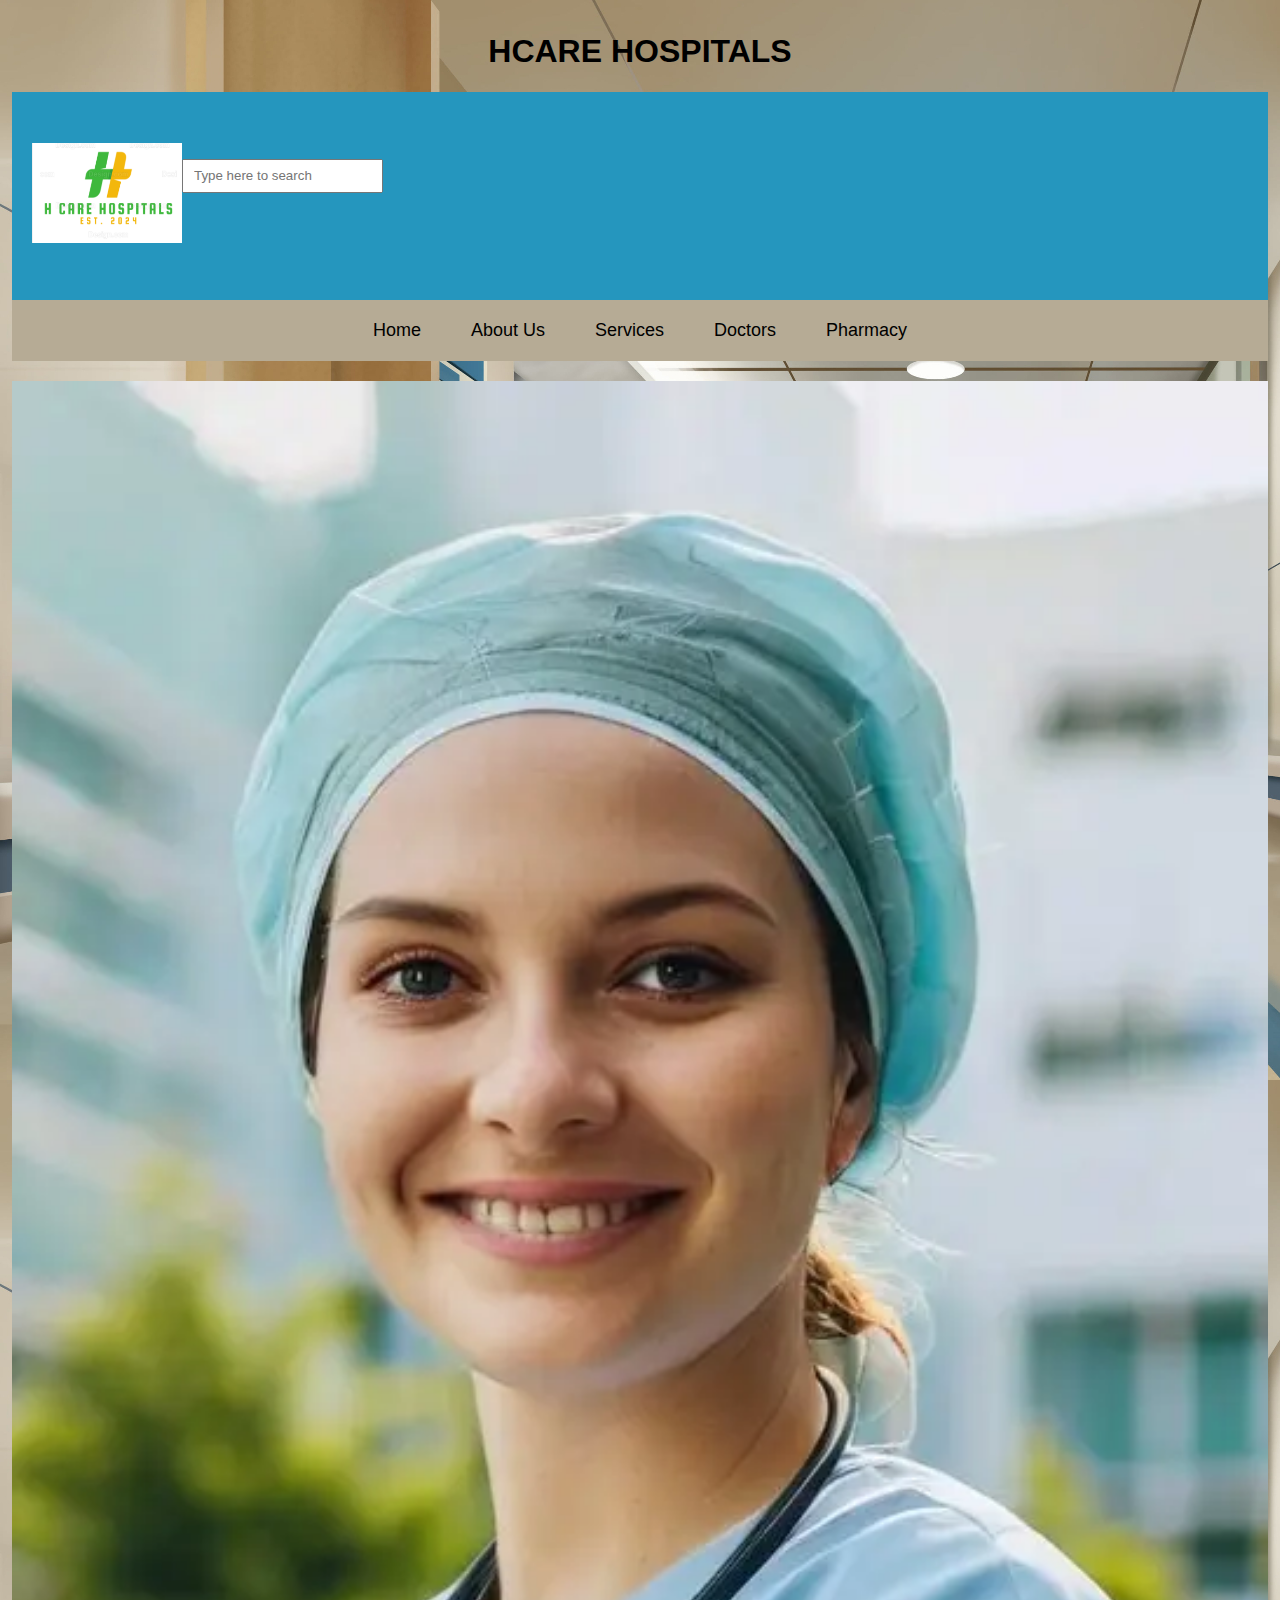
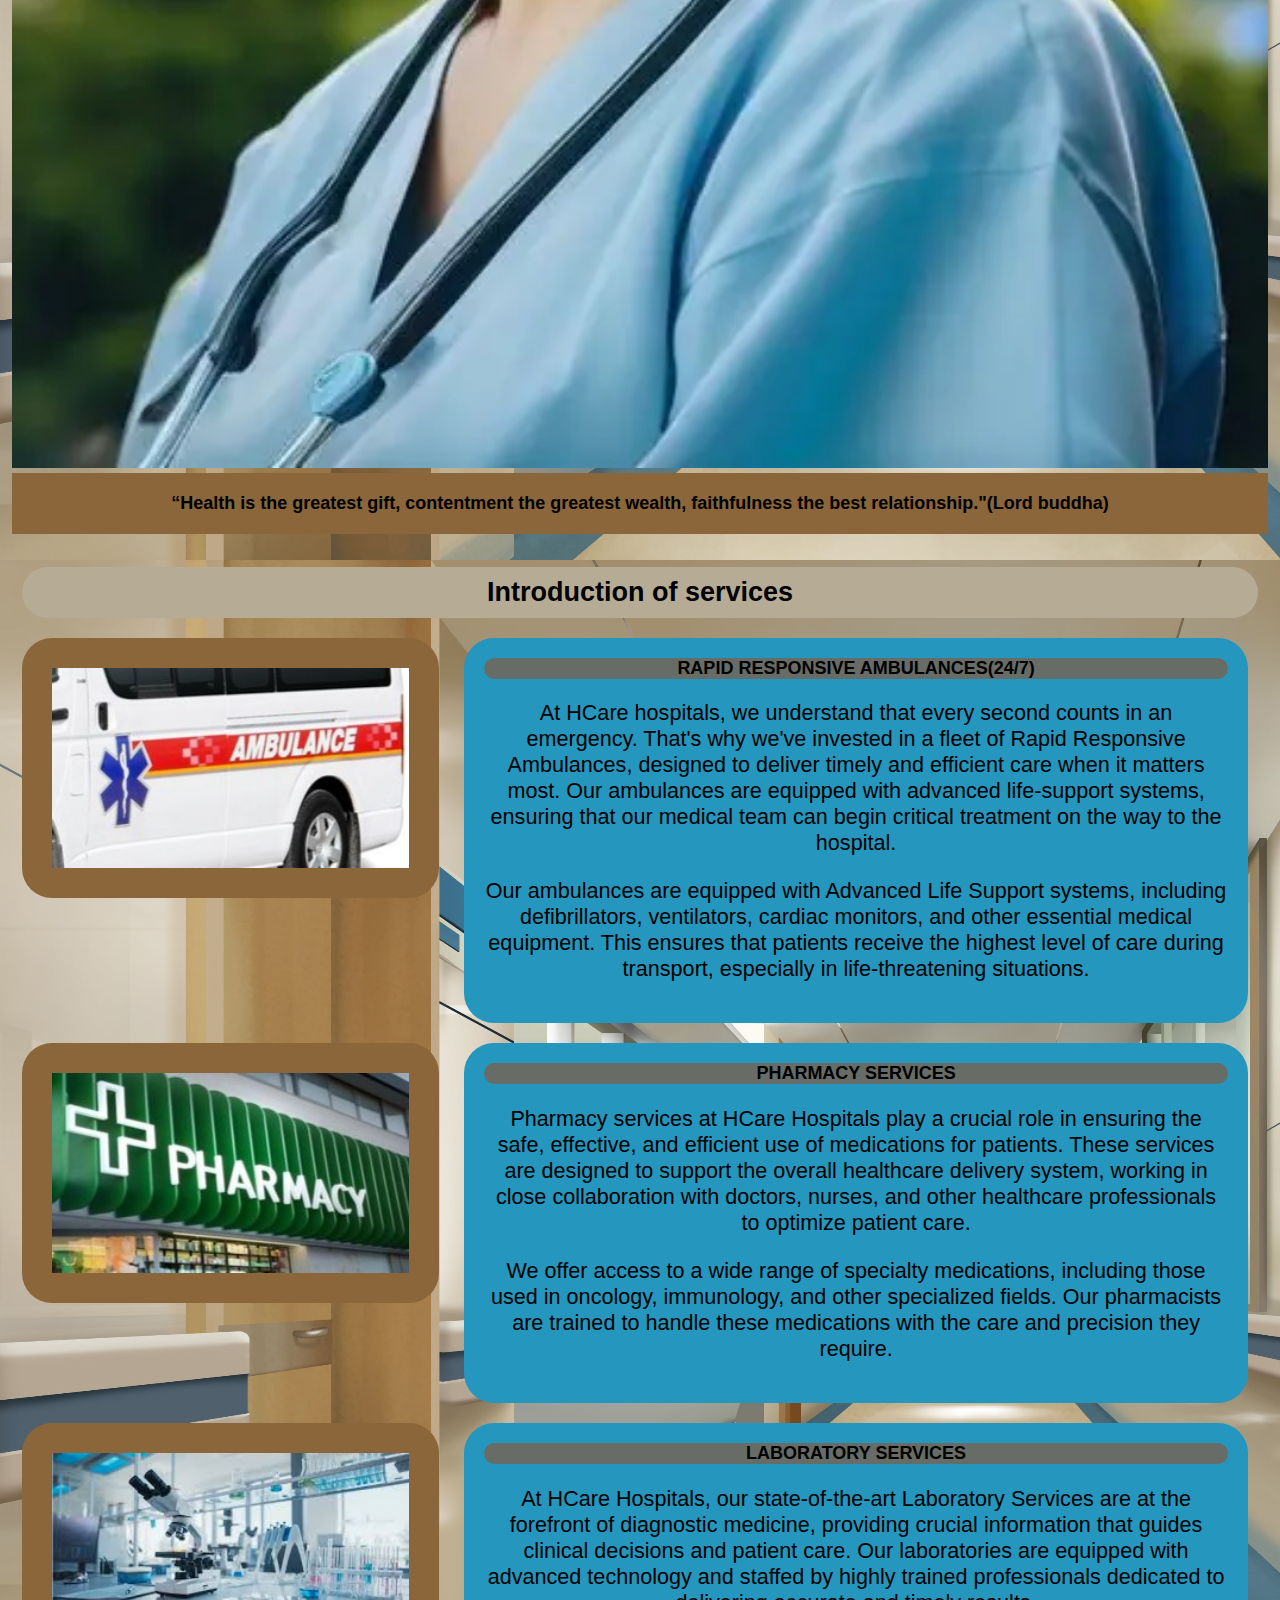
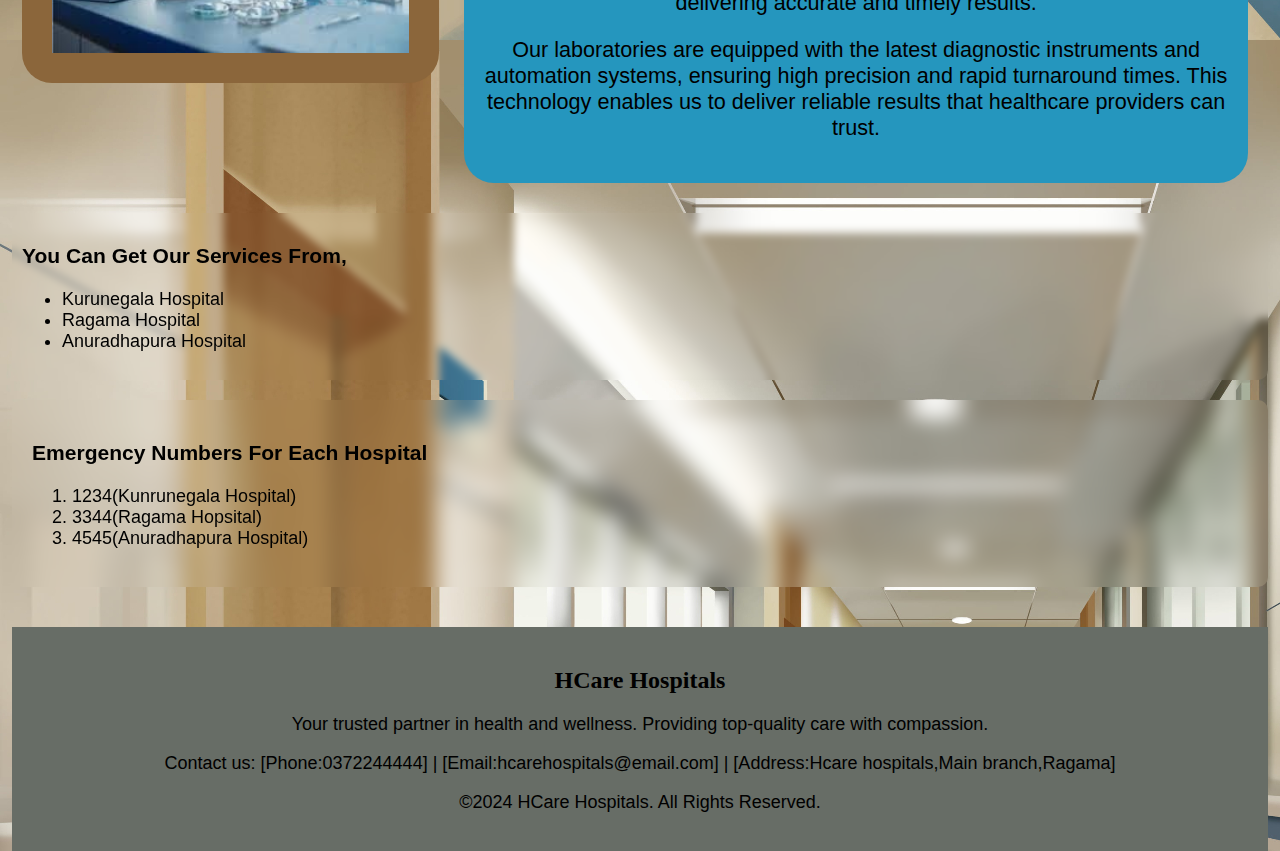
<file: index.html>
<!DOCTYPE html>
<html lang="en">
<head>
    <meta charset="UTF-8">
    <meta name="viewport" content="width=device-width, initial-scale=1.0">
    <title>Home Page</title>
    <link rel="stylesheet" href="styles/index.css">
    <link rel="apple-touch-icon" sizes="180x180" href="favi/apple-touch-icon.pngg">
    <link rel="icon" type="image/png" sizes="32x32" href="favi/favicon-32x32.png">
    <link rel="icon" type="image/png" sizes="16x16" href="favi/favicon-16x16.png">
    <link rel="manifest" href="/site.webmanifest">
</head>
<body>
    <header>
        
        <h1>HCARE HOSPITALS</h1>
        <div class="hcontainer">
            <div class="logo"><img src="images/logo.PNG" alt="logo" width="150" height="100" ></div>
            
            <input type="text" placeholder="Type here to search">
            <div class="contact-info">
               <label><h3>Contact Us</h3></label>
               <label><p>071-3620594</p></label>
                <p>076-8690594</p>
                <p>www.hcarehospitals@gmail.com</p>
            </div>
           
        </div>
        <nav>
            <div class="link">
              <a href="index.html">Home</a>
              <a href="about.html">About Us</a>
              <a href="services.html">Services</a>
              <a href="doctor.html">Doctors</a>
              <a href="pharmacy.html">Pharmacy</a>

            </div> 
        </nav>
        
    </header>

    <main>
         <picture>
            <source media="(min-width:1440px)" srcset="images/main_desk.webp">
            <source media="(min-width: 600px)" srcset="images/main_mobi.webp">
            <source media="(min-width: 900px)" srcset="images/main_tab.webp">
            <img src="images/main_desk.webp" alt="main-image" class="mainimg">
         </picture>
            <div class="welcome">“Health is the greatest gift, contentment the greatest wealth, faithfulness the best relationship."(Lord buddha)</div>
        <section class="sect">

            <h2>Introduction of services</h2>
            <!-- Picture element to display different images based on screen size -->
            <div class="services">
                <div class="simg" id="simg1"><img src="images/kdh.jpg" alt="ambulances"></div>
                <div class="sd" id="sd1">
                    <div class="des" id="des1">RAPID RESPONSIVE AMBULANCES(24/7)</div>
                    <p>At HCare hospitals, we understand that every second counts in an emergency. That's why we've invested in a fleet of Rapid Responsive Ambulances, designed to deliver timely and efficient care when it matters most. Our ambulances are equipped with advanced life-support systems, ensuring that our medical team can begin critical treatment on the way to the hospital.</p>
                    <p>Our ambulances are equipped with Advanced Life Support systems, including defibrillators, ventilators, cardiac monitors, and other essential medical equipment. This ensures that patients receive the highest level of care during transport, especially in life-threatening situations.</p>
                </div>
            </div>
            <div class="services">
                <div class="simg"><img src="images/Katsaris_Pharmacy_KDI_CONTRACT.jpg" alt="pharmacy"></div>
                <div class="sd" id="sd2">
                    <div class="des">PHARMACY SERVICES</div>
                    <p>Pharmacy services at HCare Hospitals play a crucial role in ensuring the safe, effective, and efficient use of medications for patients. These services are designed to support the overall healthcare delivery system, working in close collaboration with doctors, nurses, and other healthcare professionals to optimize patient care.</p>
                    <p>We offer access to a wide range of specialty medications, including those used in oncology, immunology, and other specialized fields. Our pharmacists are trained to handle these medications with the care and precision they require.</p>
                </div>
            </div>
            <div class="services">
                <div class="simg"><img src="images/lab1.jpg" alt="laboratory"></div>
                <div class="sd" id="sd3">
                    <div class="des">LABORATORY SERVICES</div>
                   <p>At HCare Hospitals, our state-of-the-art Laboratory Services are at the forefront of diagnostic medicine, providing crucial information that guides clinical decisions and patient care. Our laboratories are equipped with advanced technology and staffed by highly trained professionals dedicated to delivering accurate and timely results.</p>
                   <p>Our laboratories are equipped with the latest diagnostic instruments and automation systems, ensuring high precision and rapid turnaround times. This technology enables us to deliver reliable results that healthcare providers can trust.</p>
                </div>
            </div>
        </section>
        <section class="sect" id="sect07">
            <h3 id="he1">You Can Get Our Services From,</h3>        
            <ul class="ulist">                                                     
              <li>Kurunegala Hospital</li>
              <li>Ragama Hospital</li>
              <li>Anuradhapura Hospital</li>
              
            </ul>
            
      
           </section>
           <section class="sect" id="sect08">
            <h3 id="he2">Emergency Numbers For Each Hospital</h3>
            <ol class="olist">
              <li>1234(Kunrunegala Hospital)</li>
              <li>3344(Ragama Hopsital)</li>
              <li>4545(Anuradhapura Hospital)</li>
            </ol>
           

        </section>
    </main>
       
    <footer>
       <h2>HCare Hospitals</h2>
       
                <p id="f1">Your trusted partner in health and wellness. Providing top-quality care with compassion.</p>
                <p id="f2">Contact us: [Phone:0372244444] | [Email:hcarehospitals@email.com] | [Address:Hcare hospitals,Main branch,Ragama]</p>
                <p id="f3">&copy;2024 HCare Hospitals. All Rights Reserved.</p>
    </footer>   





</body>
</html>
</file>
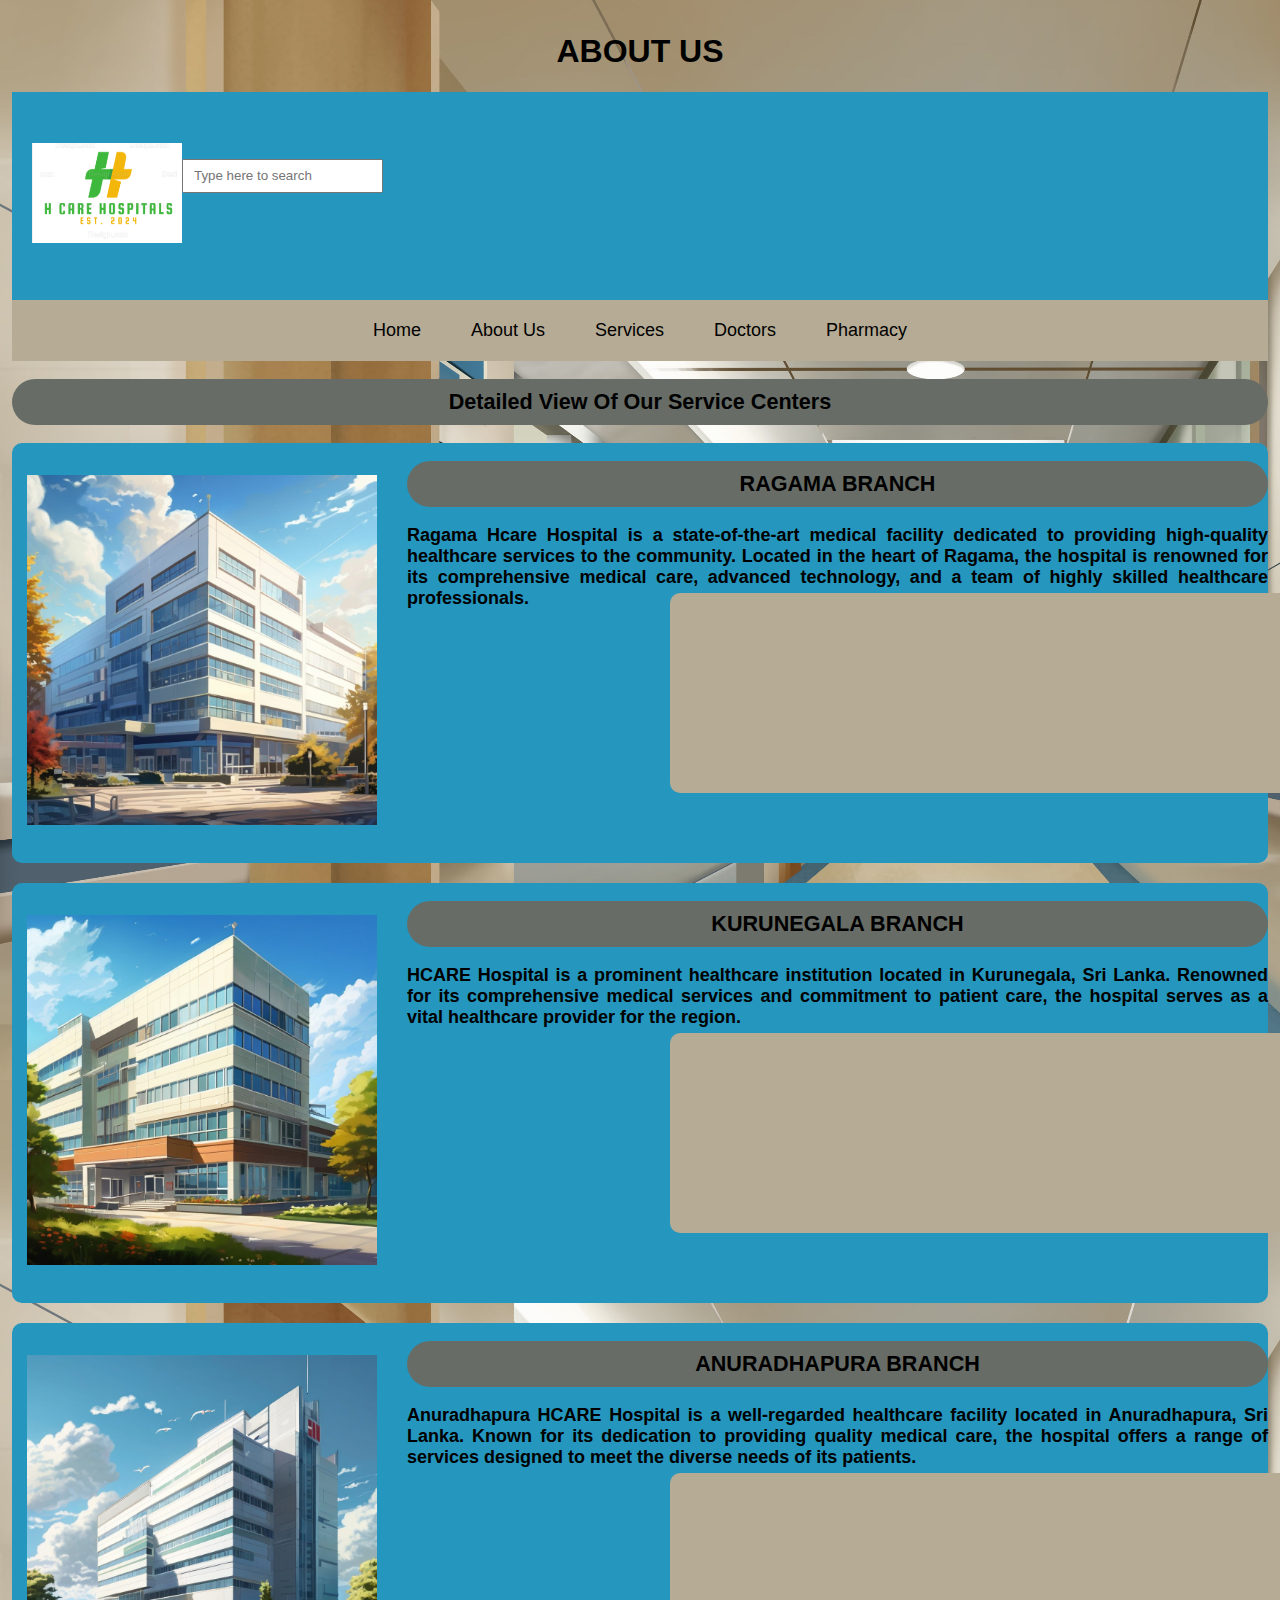
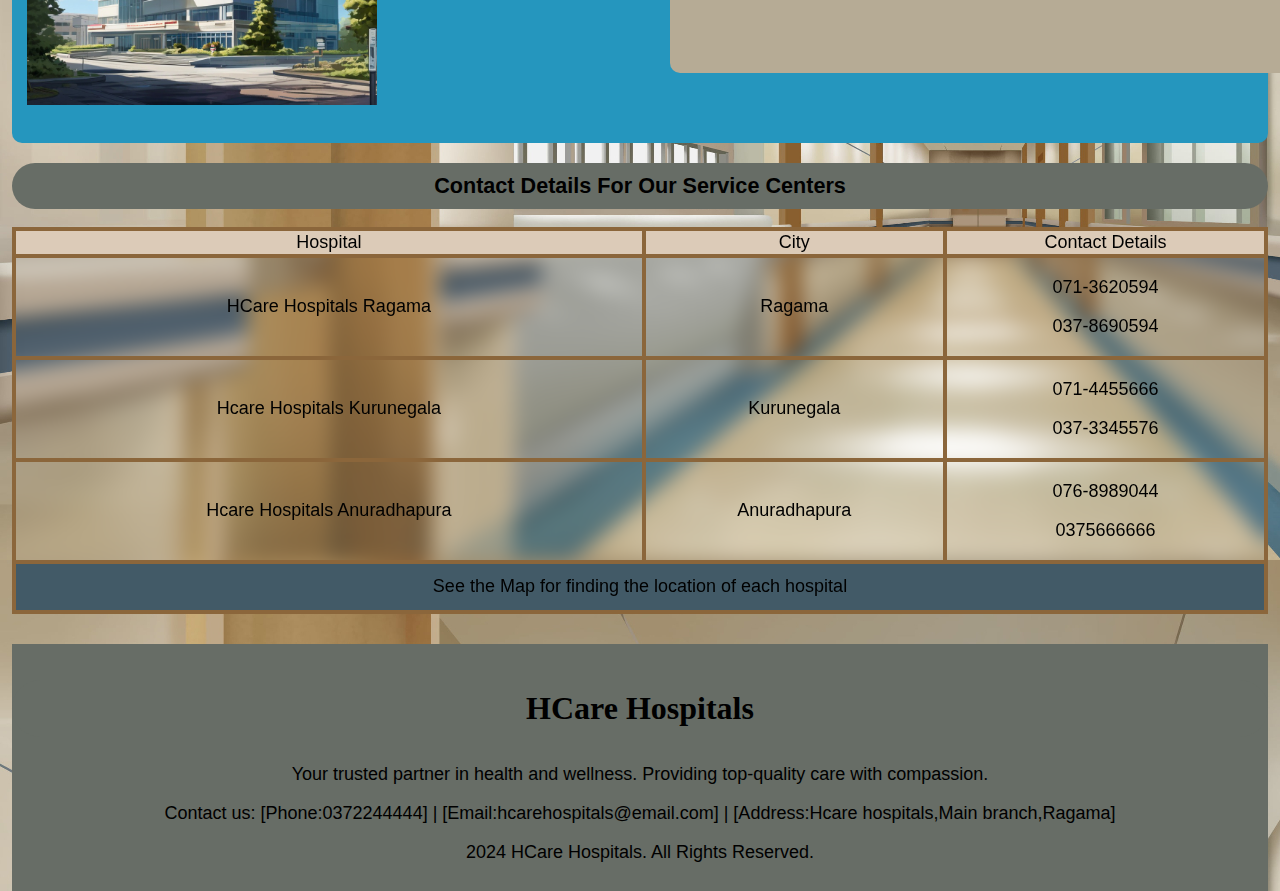
<file: about.html>
<!DOCTYPE html>
<html lang="en">
<head>
    <meta charset="UTF-8">
    <meta name="viewport" content="width=device-width, initial-scale=1.0">
    <title>About Us</title>
    <link rel="stylesheet" href="styles/about.css">
    <link rel="apple-touch-icon" sizes="180x180" href="favi/apple-touch-icon.pngg">
    <link rel="icon" type="image/png" sizes="32x32" href="favi/favicon-32x32.png">
    <link rel="icon" type="image/png" sizes="16x16" href="favi/favicon-16x16.png">
    <link rel="manifest" href="/site.webmanifest">
    
<body>
    <header>
        <h1>ABOUT US</h1>
        <div class="hcontainer">
            <div class="logo"><img src="images/logo.PNG" alt="logo" width="150" height="100"></div>
            <input type="text" placeholder="Type here to search">
            <div class="contact-info">
                <h3>Contact Us</h3>
                <p>071-3620594</p>
                <p>076-8690594</p>
                <p>www.hcarehospitals@gmail.com</p>
            </div>
                
            </div>
            
      
        <nav>
            <div class="link">
               <a href="index.html">Home</a>
               <a href="about.html">About Us</a>
               <a   href="services.html">Services</a>
               <a href="doctor.html">Doctors</a>
               <a href="pharmacy.html">Pharmacy</a>
            </div>
        </nav>
    </header>
    <main>
      <h2>Detailed View Of Our Service Centers</h2>
       <section class="hospitals">
            <div class="d" > 
               <div class="hosp"><img src="images/image_(1).png" alt="Ragama_Hospital"></div>
           
                <div class="desc" id="de1"><h2>RAGAMA BRANCH</h2>
                  <p class="para">Ragama Hcare Hospital is a state-of-the-art medical facility dedicated to providing high-quality healthcare services to the community. Located in the heart of Ragama, the hospital is renowned for its comprehensive medical care, advanced technology, and a team of highly skilled healthcare professionals.</p>
                </div>
                <div class="map" id="m1"><iframe src="https://www.google.com/maps/embed?pb=!1m18!1m12!1m3!1d3959.811025781351!2d79.9222902186392!3d7.031485084894312!2m3!1f0!2f0!3f0!3m2!1i1024!2i768!4f13.1!3m3!1m2!1s0x3ae2f9d5cac4dfff%3A0x7b391ee5057e3511!2sLeesons%20Hospital!5e0!3m2!1sen!2slk!4v1725091579302!5m2!1sen!2slk" width="1000" height="190" style="border:0;" allowfullscreen="" loading="lazy" referrerpolicy="no-referrer-when-downgrade"></iframe>
                </div>
         
            </div>
        
        
        
                <div class="d">
                    <div class="hosp"><img src="images/image_(2).png" alt="Kurunegala_Hospital"></div>
    
                    <div class="desc" id="de2"><h2>KURUNEGALA BRANCH</h2>
                    <p class="para">HCARE Hospital is a prominent healthcare institution located in Kurunegala, Sri Lanka. Renowned for its comprehensive medical services and commitment to patient care, the hospital serves as a vital healthcare provider for the region.</p></div>
        
                    <div class="map" id="m2"><iframe src="https://www.google.com/maps/embed?pb=!1m18!1m12!1m3!1d3050.391134684034!2d80.36074220128836!3d7.479883458435166!2m3!1f0!2f0!3f0!3m2!1i1024!2i768!4f13.1!3m3!1m2!1s0x3ae33a2119a3ee71%3A0x70ede65e78d0a204!2sNawinne%20Hospital!5e0!3m2!1sen!2slk!4v1725092185849!5m2!1sen!2slk" width="1000" height="190" style="border:0;" allowfullscreen="" loading="lazy" referrerpolicy="no-referrer-when-downgrade"></iframe></div>
                </div>
       
       
           <div class="d">
           <div class="hosp"><img src="images/image_(3).png" alt="Anuradhapura_Hospital"></div>
            
            <div class="desc" id="de3"><h2>ANURADHAPURA BRANCH</h2>
             <p class="para">Anuradhapura HCARE Hospital is a well-regarded healthcare facility located in Anuradhapura, Sri Lanka. Known for its dedication to providing quality medical care, the hospital offers a range of services designed to meet the diverse needs of its patients.</p></div>
             <div class="map" id="m3"><iframe src="https://www.google.com/maps/embed?pb=!1m18!1m12!1m3!1d37563.33235782675!2d80.38794821672585!3d8.26704151150992!2m3!1f0!2f0!3f0!3m2!1i1024!2i768!4f13.1!3m3!1m2!1s0x3afcf47589ffe2d7%3A0xca269378fe0136da!2sDivisional%20Hospital%20(C)%20-%20Nelubewa!5e0!3m2!1sen!2slk!4v1725092750939!5m2!1sen!2slk" width="1000" height="190" style="border:0;" allowfullscreen="" loading="lazy" referrerpolicy="no-referrer-when-downgrade"></iframe></div>
           </div>
        </section>
        <section class="table-structure">
            <h2>Contact Details For Our Service Centers</h2>
           <table>
               
               <tr>
               <th>Hospital</th>
               <th>City</th>
               <th>Contact Details</th>
               </tr>
              <tr>
              <td>HCare Hospitals Ragama</td>
               <td>Ragama</td>
               <td><p>071-3620594</p>
                <p>037-8690594</p>
                </td>

              </tr>
              <tr>
             <td>Hcare Hospitals Kurunegala </td>
             <td>Kurunegala</td>
             <td><p>071-4455666</p>
                   <p>037-3345576</p>
                    
            
             </td>
              </tr>
              <tr>
              <td>Hcare Hospitals Anuradhapura </td>
              <td>Anuradhapura</td>
              <td> <p>076-8989044</p>
                 <p>0375666666</p></td>
             </tr>
                  <tfoot><tr><td colspan="3">See the Map for finding the location of each hospital</td></tr></tfoot>
            </table>
        </section>

    </main>
    <footer class="footer1">
    
        <h2>HCare Hospitals</h2>
        <p id="f1">Your trusted partner in health and wellness. Providing top-quality care with compassion.</p>
        <p id="f2">Contact us: [Phone:0372244444] | [Email:hcarehospitals@email.com] | [Address:Hcare hospitals,Main branch,Ragama]</p>
        <p id="f3">2024 HCare Hospitals. All Rights Reserved.</p>
    
    </footer>  
</body>



</html>
</file>
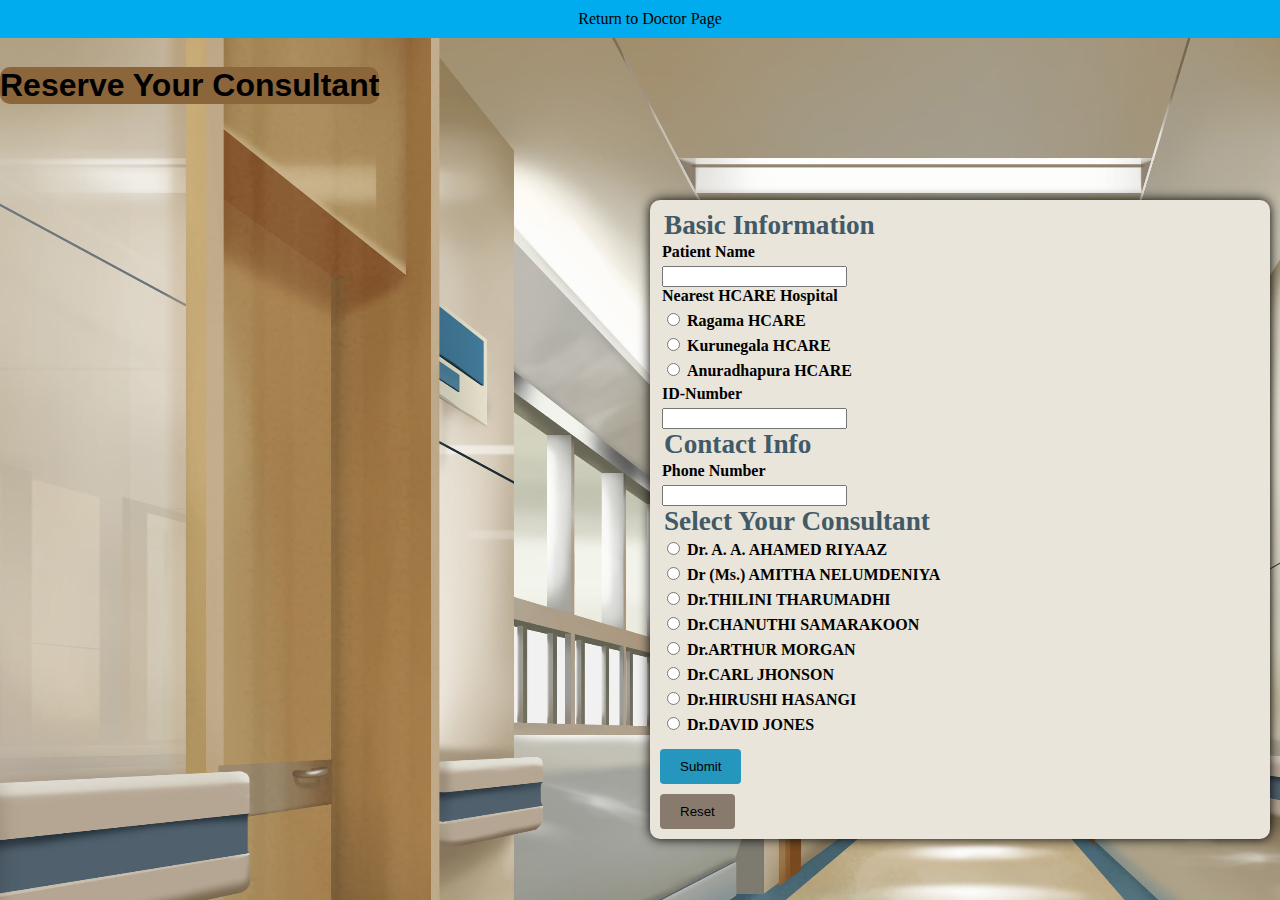
<file: consultation.html>
<!DOCTYPE html>
<html lang="en">
<head>
    <meta charset="UTF-8">
    <meta name="viewport" content="width=device-width, initial-scale=1.0">
    <title>Consultation Page</title>
    <link rel="stylesheet" href="styles/consultation.css">
    <link rel="apple-touch-icon" sizes="180x180" href="favi/apple-touch-icon.png">
    <link rel="icon" type="image/png" sizes="32x32" href="favi/favicon-32x32.png">
    <link rel="icon" type="image/png" sizes="16x16" href="favi/favicon-16x16.png">
    <link rel="manifest" href="/site.webmanifest">
</head>
<body>
    <header>
        <div class="page-link">
            <a href="doctor.html" class="button">Return to Doctor Page</a>
        </div>
    </header>
    <!-- Title of the page -->
    <h2>Reserve Your Consultant</h2>
    <main>
        <form action="#" method="post" id="regform">
            <fieldset>
                <legend>Basic Information</legend>
                <label for="patient-name">Patient Name</label><br>
                <input type="text" id="patient-name" name="patient-name" required><br>
                
                <label>Nearest HCARE Hospital</label><br>
                <input type="radio" id="hospital1" name="hospital" value="Ragama"> 
                <label for="hospital1">Ragama HCARE</label><br>
                
                <input type="radio" id="hospital2" name="hospital" value="Kurunegala">
                <label for="hospital2">Kurunegala HCARE</label><br>
                
                <input type="radio" id="hospital3" name="hospital" value="Anuradhapura">
                <label for="hospital3">Anuradhapura HCARE</label><br>
                
                <label for="identity">ID-Number</label><br>
                <input type="text" id="identity" name="identity" required><br>
            </fieldset> 
            <fieldset>
                <legend>Contact Info</legend>
                <label for="mobile-number">Phone Number</label><br>
                <input type="text" id="mobile-number" name="mobile-number" required><br>
            </fieldset>
            <fieldset>
                <legend>Select Your Consultant</legend>
                <!-- Radio buttons for different consultant options -->
                <input type="radio" id="doc1" name="doc" value="Dr. A. A. AHAMED RIYAAZ">
                <label for="doc1">Dr. A. A. AHAMED RIYAAZ</label><br>
                
                <input type="radio" id="doc2" name="doc" value="Dr (Ms.) AMITHA NELUMDENIYA">
                <label for="doc2">Dr (Ms.) AMITHA NELUMDENIYA</label><br>
                
                <input type="radio" id="doc3" name="doc" value="Dr.THILINI THARUMADHI">
                <label for="doc3">Dr.THILINI THARUMADHI</label><br>
                
                <input type="radio" id="doc4" name="doc" value="Dr.CHANUTHI SAMARAKOON">
                <label for="doc4">Dr.CHANUTHI SAMARAKOON</label><br>
                
                <input type="radio" id="doc5" name="doc" value="Dr.ARTHUR MORGAN">
                <label for="doc5">Dr.ARTHUR MORGAN</label><br>
                
                <input type="radio" id="doc6" name="doc" value="Dr.CARL JHONSON">
                <label for="doc6">Dr.CARL JHONSON</label><br>
                
                <input type="radio" id="doc7" name="doc" value="Dr.HIRUSHI HASANGI">
                <label for="doc7">Dr.HIRUSHI HASANGI</label><br>
                
                <input type="radio" id="doc8" name="doc" value="Dr.DAVID JONES">
                <label for="doc8">Dr.DAVID JONES</label><br>
            </fieldset>
            <!-- Buttons to submit or reset the form -->  
            <div class="bu" id="but1">
                <button type="submit">Submit</button>
            </div>
            <div class="bu" id="but2">
                <button type="reset">Reset</button>
            </div>
        </form>
    </main>
</body>
</html>
</file>
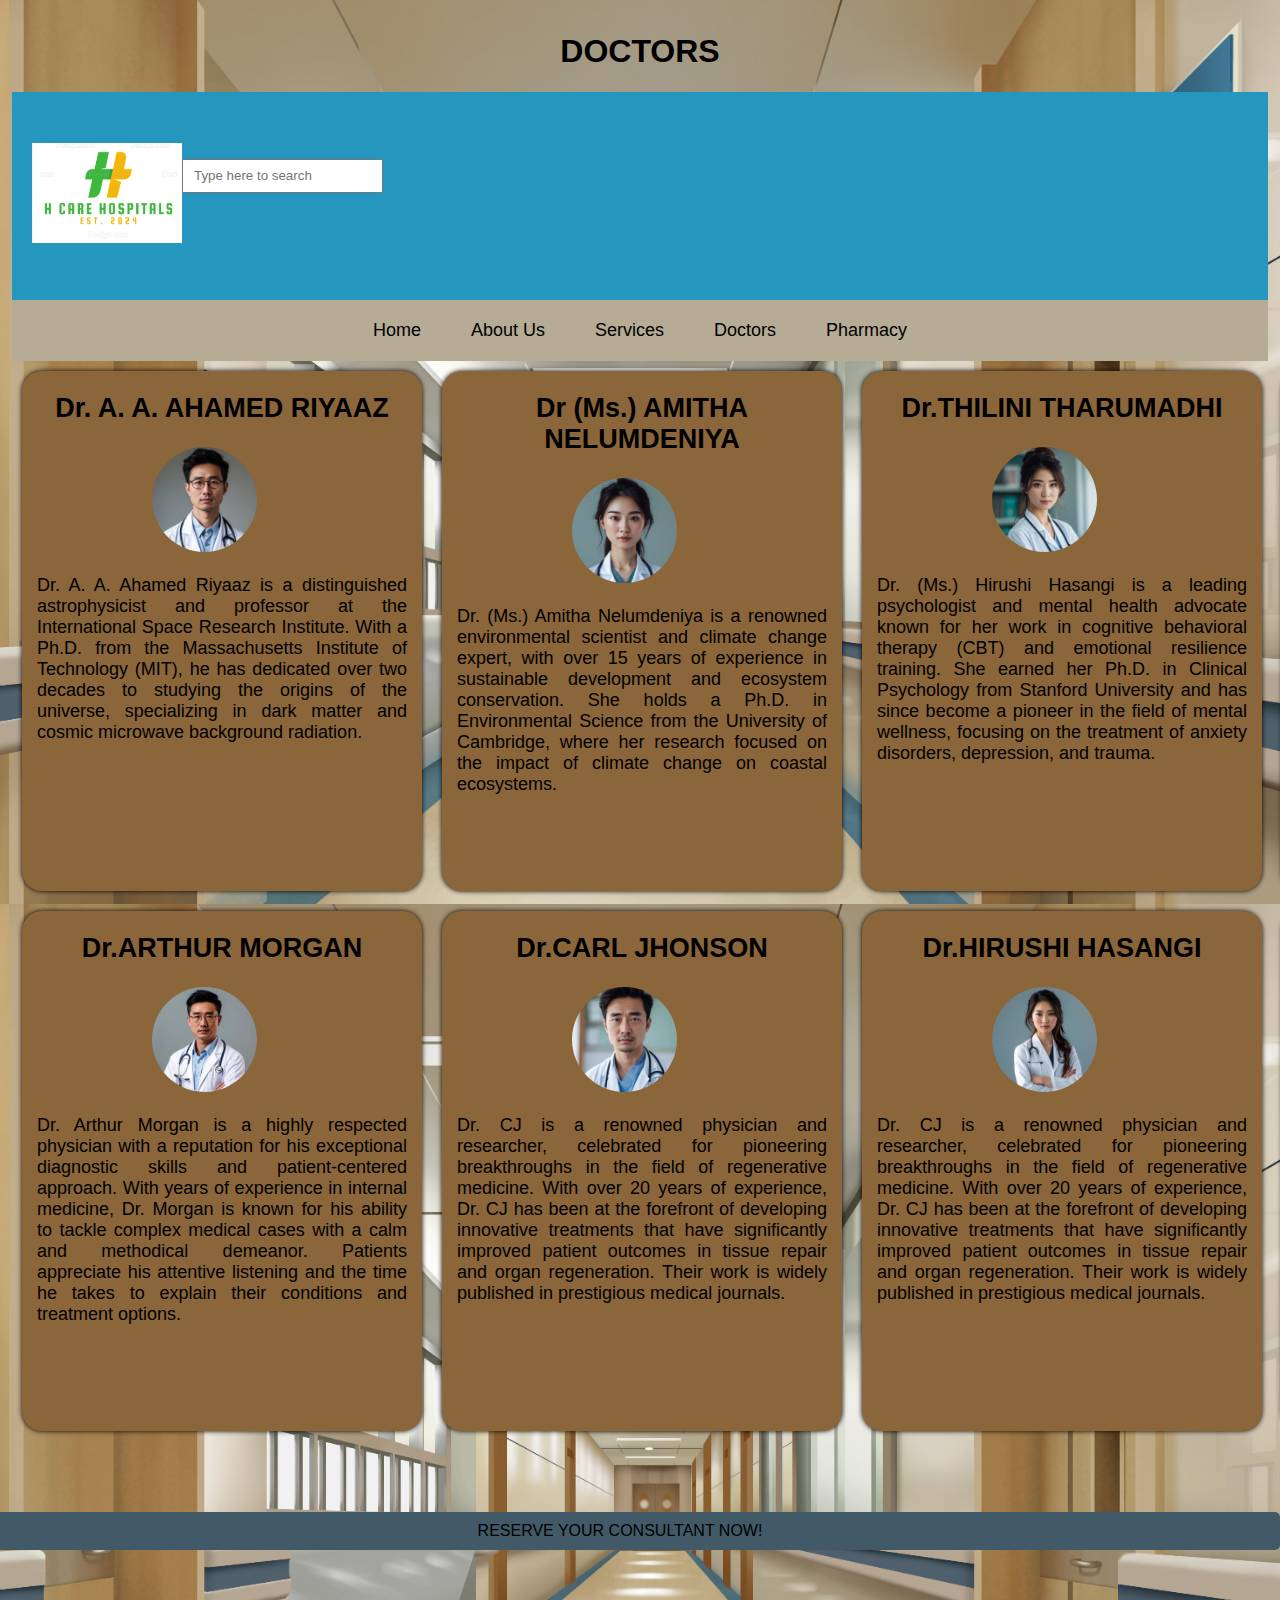
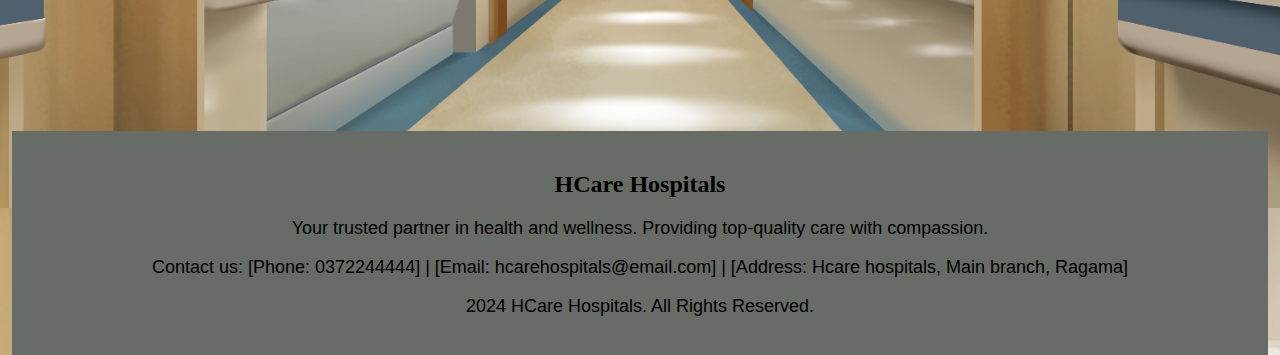
<file: doctor.html>
<!DOCTYPE html>
<html lang="en">
<head>
    <meta charset="UTF-8">
    <meta name="viewport" content="width=device-width, initial-scale=1.0">
    <title>Doctor Page</title>
    <link rel="stylesheet" href="styles/doctor.css">
    <link rel="apple-touch-icon" sizes="180x180" href="favi/apple-touch-icon.png">
    <link rel="icon" type="image/png" sizes="32x32" href="favi/favicon-32x32.png">
    <link rel="icon" type="image/png" sizes="16x16" href="favi/favicon-16x16.png">
    <link rel="manifest" href="/site.webmanifest">
</head>
<body>
    <header>
        <h1>DOCTORS</h1>
        <div class="hcontainer">
            <div class="logo"><img src="images/logo.PNG" alt="logo" width="150" height="100"></div>
            <input type="text" placeholder="Type here to search">
            <div class="contact-info">
                <h3>Contact Us</h3>
                <p>071-3620594</p>
                <p>076-8690594</p>
                <p>www.hcarehospitals@gmail.com</p>
            </div>
        </div>
        
        <nav>
            <div class="link">
                <a href="index.html">Home</a>
                <a href="about.html">About Us</a>
                <a href="services.html">Services</a>
                <a href="doctor.html">Doctors</a>
                <a href="pharmacy.html">Pharmacy</a>
            </div>
        </nav>
    </header>
    
    <main>
        <div class="maind">
            <div class="g" id="g1">
                <div class="hea"><h2>Dr. A. A. AHAMED RIYAAZ</h2></div>
                <div class="im"><img src="images/doc1.png" alt="doctor1"></div>
                <div class="des"><p>Dr. A. A. Ahamed Riyaaz is a distinguished astrophysicist and professor at the International Space Research Institute. With a Ph.D. from the Massachusetts Institute of Technology (MIT), he has dedicated over two decades to studying the origins of the universe, specializing in dark matter and cosmic microwave background radiation.</p></div>
            </div>
            
            <div class="g" id="g2">
                <div class="hea"><h2>Dr (Ms.) AMITHA NELUMDENIYA</h2></div>
                <div class="im"><img src="images/doc5.png" alt="doctor2"></div>
                <div class="des"><p>Dr. (Ms.) Amitha Nelumdeniya is a renowned environmental scientist and climate change expert, with over 15 years of experience in sustainable development and ecosystem conservation. She holds a Ph.D. in Environmental Science from the University of Cambridge, where her research focused on the impact of climate change on coastal ecosystems.</p></div>
            </div>
            
            <div class="g" id="g3">
                <div class="hea"><h2>Dr.THILINI THARUMADHI</h2></div>
                <div class="im"><img src="images/doc6.png" alt="doctor3"></div>
                <div class="des"><p>Dr. (Ms.) Hirushi Hasangi is a leading psychologist and mental health advocate known for her work in cognitive behavioral therapy (CBT) and emotional resilience training. She earned her Ph.D. in Clinical Psychology from Stanford University and has since become a pioneer in the field of mental wellness, focusing on the treatment of anxiety disorders, depression, and trauma.</p></div>
            </div>
            
            <div class="g" id="g4">
                <div class="hea"><h2>Dr.CHANUTHI SAMARAKOON</h2></div>
                <div class="im"><img src="images/doc7.png" alt="doctor4"></div>
                <div class="des"><p>Chanuthi Samarakoon is a dedicated professional in the medical field, known for her compassionate care and attention to detail. She has a strong background in healthcare, particularly in patient care and medical research. Chanuthi is always up to date with the latest medical advancements, ensuring her patients receive the best possible treatment.</p></div>
            </div>
            
            <div class="g" id="g5">
                <div class="hea"><h2>Dr.ARTHUR MORGAN</h2></div>
                <div class="im"><img src="images/doc2.png" alt="doctor5"></div>
                <div class="des"><p>Dr. Arthur Morgan is a highly respected physician with a reputation for his exceptional diagnostic skills and patient-centered approach. With years of experience in internal medicine, Dr. Morgan is known for his ability to tackle complex medical cases with a calm and methodical demeanor. Patients appreciate his attentive listening and the time he takes to explain their conditions and treatment options.</p></div>
            </div>
            
            <div class="g" id="g6">
                <div class="hea"><h2>Dr.CARL JHONSON</h2></div>
                <div class="im"><img src="images/doc3.png" alt="doctor6"></div>
                <div class="des"><p>Dr. CJ is a renowned physician and researcher, celebrated for pioneering breakthroughs in the field of regenerative medicine. With over 20 years of experience, Dr. CJ has been at the forefront of developing innovative treatments that have significantly improved patient outcomes in tissue repair and organ regeneration. Their work is widely published in prestigious medical journals.</p></div>
            </div>
            
            <div class="g" id="g7">
                <div class="hea"><h2>Dr.HIRUSHI HASANGI</h2></div>
                <div class="im"><img src="images/doc8.png" alt="doctor6"></div>
                <div class="des"><p>Dr. CJ is a renowned physician and researcher, celebrated for pioneering breakthroughs in the field of regenerative medicine. With over 20 years of experience, Dr. CJ has been at the forefront of developing innovative treatments that have significantly improved patient outcomes in tissue repair and organ regeneration. Their work is widely published in prestigious medical journals.</p></div>
            </div>
            
            <div class="g" id="g8">
                <div class="hea"><h2>Dr.DAVID JONES</h2></div>
                <div class="im"><img src="images/doc4.png" alt="doctor7"></div>
                <div class="des"><p>Dr. David Jones is a renowned physician and researcher, celebrated for pioneering breakthroughs in the field of regenerative medicine. With over 20 years of experience, Dr. CJ has been at the forefront of developing innovative treatments that have significantly improved patient outcomes in tissue repair and organ regeneration. Their work is widely published in prestigious medical journals.</p></div>
            </div>
            
            <div class="page-link">
                <a href="consultation.html" class="button">RESERVE YOUR CONSULTANT NOW!</a>
            </div>
        </div>
    </main>
    
    <footer>
        <h2>HCare Hospitals</h2>
        <p id="f1">Your trusted partner in health and wellness. Providing top-quality care with compassion.</p>
        <p id="f2">Contact us: [Phone: 0372244444] | [Email: hcarehospitals@email.com] | [Address: Hcare hospitals, Main branch, Ragama]</p>
        <p id="f3">2024 HCare Hospitals. All Rights Reserved.</p>
    </footer>
</body>
</html>
</file>
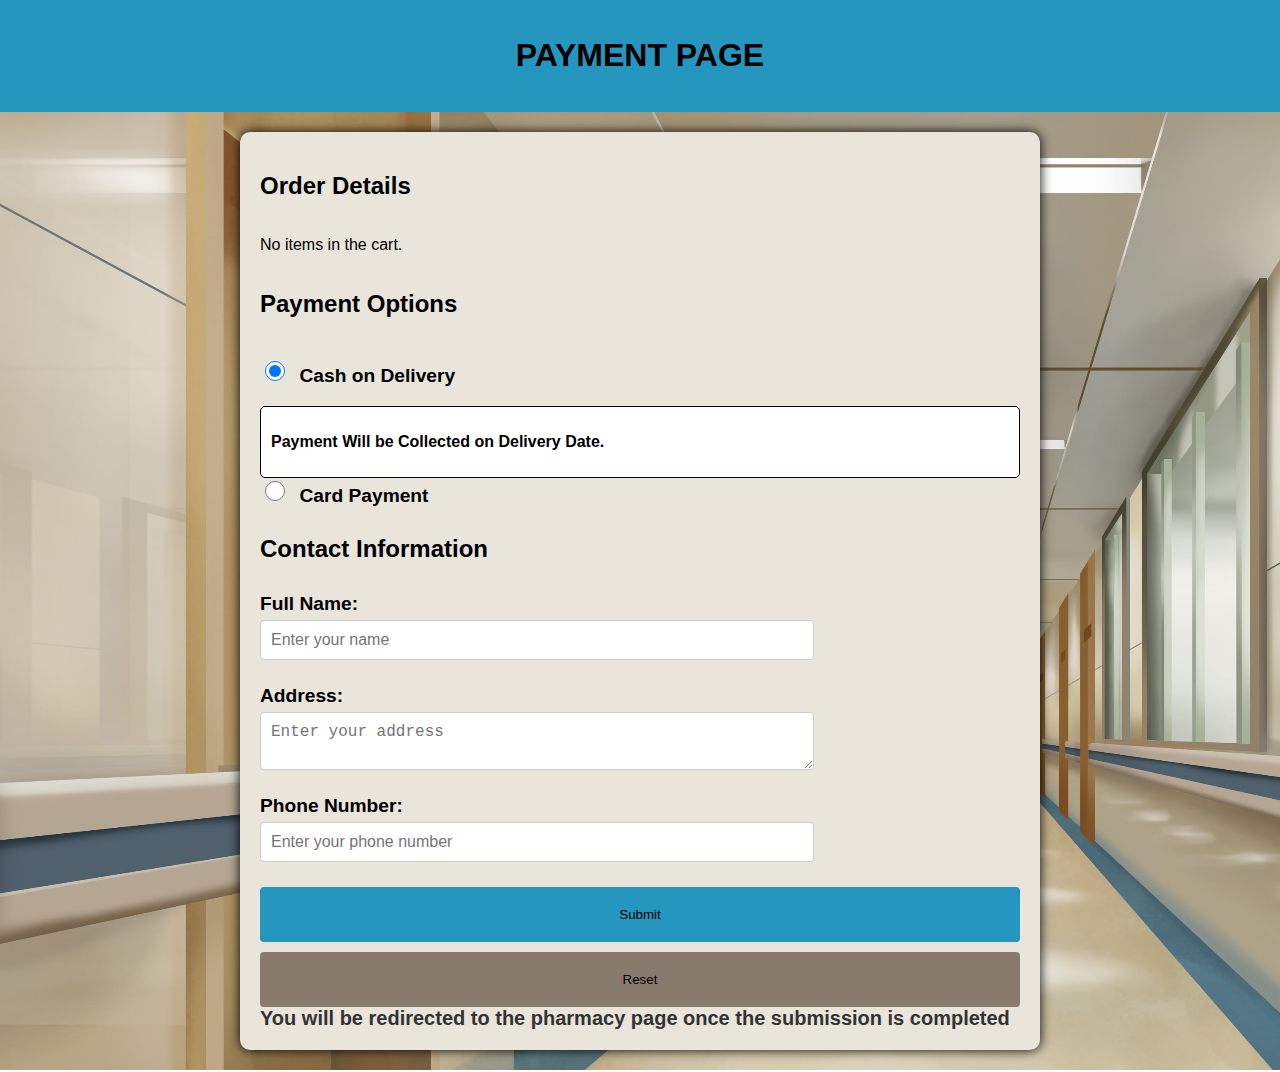
<file: payment.html>
<!DOCTYPE html>
<html lang="en">
<head>
    <meta charset="UTF-8">
    <meta name="viewport" content="width=device-width, initial-scale=1.0">
    <title>HCARE HOSPITALS</title>
    <link rel="stylesheet" href="styles/payment.css">
    <link rel="apple-touch-icon" sizes="180x180" href="favi/apple-touch-icon.png">
    <link rel="icon" type="image/png" sizes="32x32" href="favi/favicon-32x32.png">
    <link rel="icon" type="image/png" sizes="16x16" href="favi/favicon-16x16.png">
    <link rel="manifest" href="favi/site.webmanifest">
</head>
<body>
    <header>
        <h1>PAYMENT PAGE</h1>
    </header>
    <main>
        <form id="billing-form">
            <h2>Order Details</h2>
            <div id="order-summary">
                <p id="total-amount" style="font-weight: bold; margin-top: 10px;">Total: LKR 0 /=</p>
            </div>

            <h2>Payment Options</h2>
            <div class="payment-section">
                <input type="radio" id="cod" name="payment-method" value="COD" checked>
                <label for="cod">Cash on Delivery</label>
                <div id="cod-details" class="payment-details">
                    <p>Payment Will be Collected on Delivery Date.</p>
                </div>

                <input type="radio" id="card" name="payment-method" value="Card">
                <label for="card">Card Payment</label>
                <div id="card-details" class="payment-details hidden">
                    <label for="card-number">Card Number:</label>
                    <input type="text" id="card-number" name="card-number" placeholder="Enter your card number" required disabled><br>

                    <label for="expiry-date">Expiry Date:</label>
                    <input type="month" id="expiry-date" name="expiry-date" required disabled><br>

                    <label for="cvv">CVV:</label>
                    <input type="text" id="cvv" name="cvv" maxlength="3" placeholder="Enter CVV" required disabled>
                </div>
            </div>

            <h2>Contact Information</h2>
            <label for="full-name">Full Name:</label>
            <input type="text" id="full-name" name="full-name" required placeholder="Enter your name">

            <label for="address">Address:</label>
            <textarea id="address" name="address" required placeholder="Enter your address"></textarea>

            <label for="phone">Phone Number:</label>
            <input type="tel" id="phone" name="phone" required placeholder="Enter your phone number">

            <div class="bu" id="but1">
                <button type="submit">Submit</button>
            </div>
            <div class="bu" id="but2">
                <button type="reset">Reset</button>
            </div>
            <div class="end">
                <span>You will be redirected to the pharmacy page once the submission is completed</span>
            </div>
        </form>
    </main>
   
    <script src="JavaScript/payment.js" defer></script>
</body>
</html>
</file>
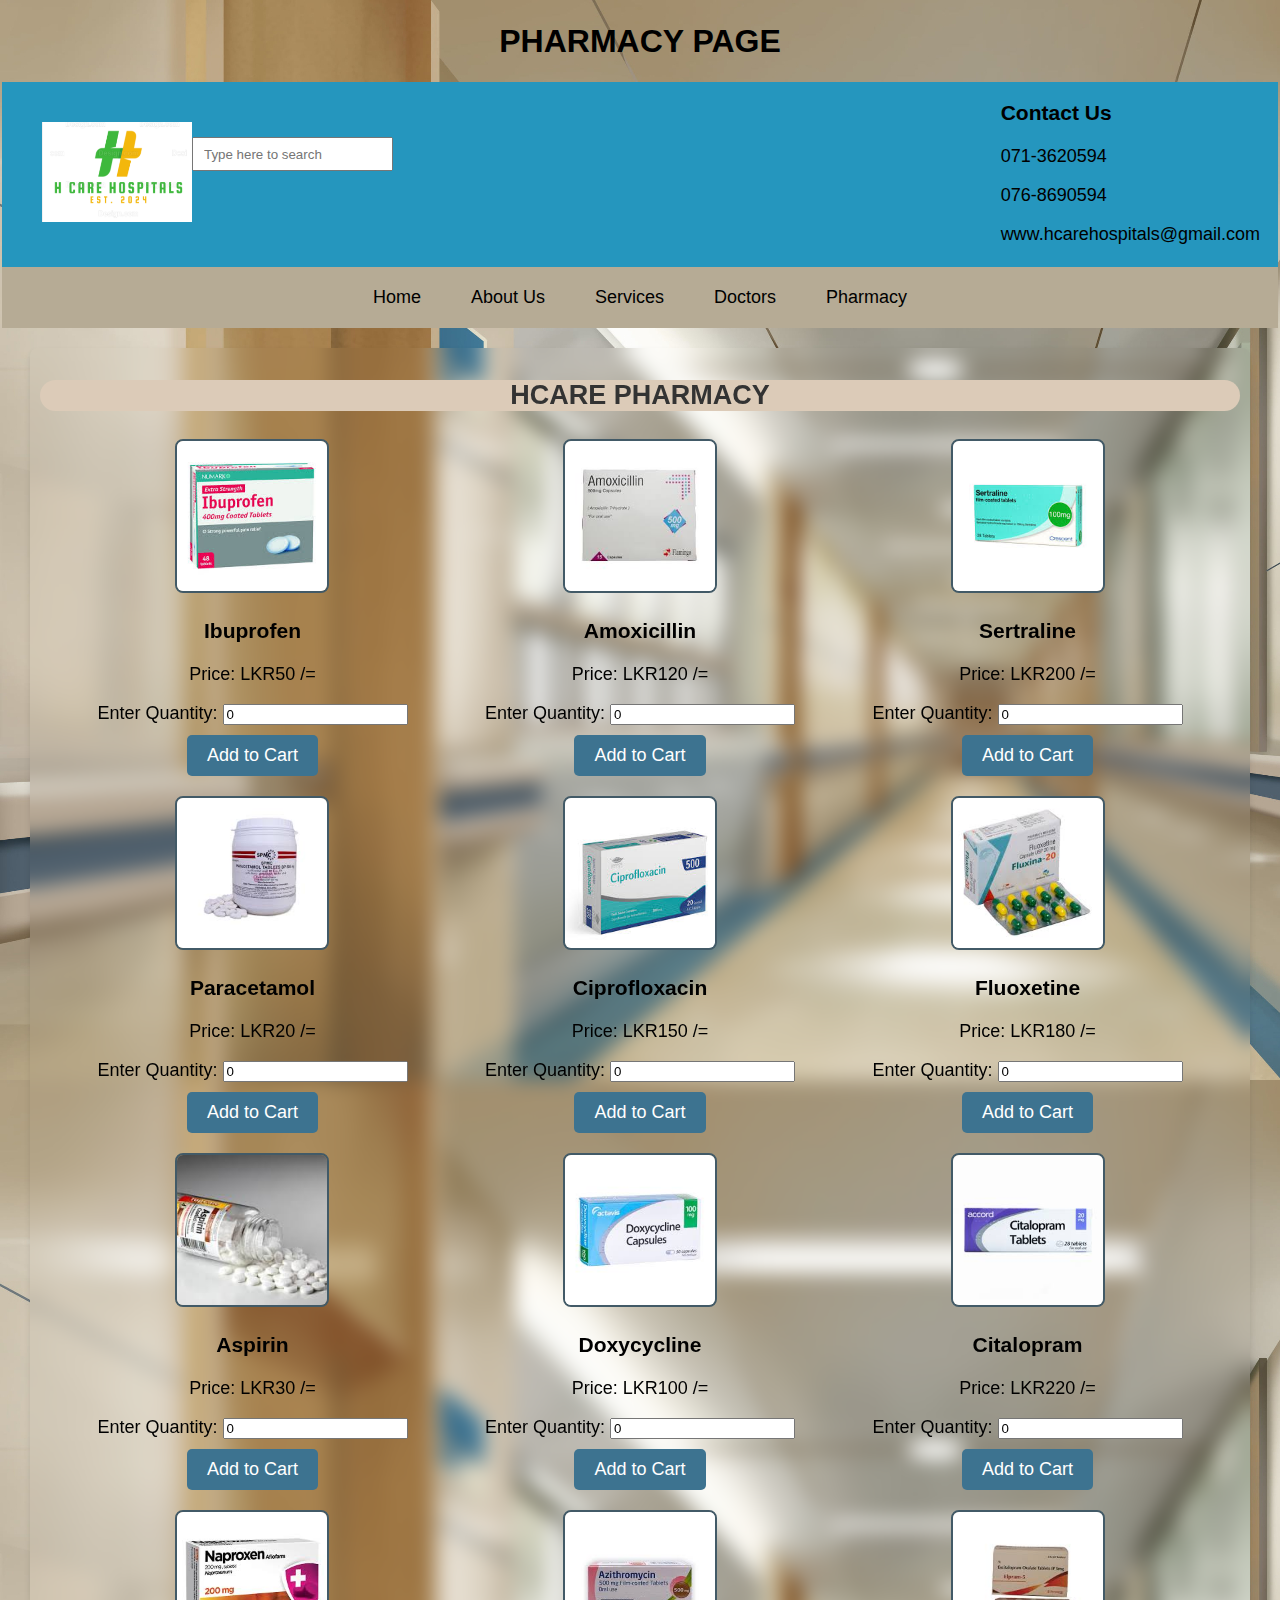
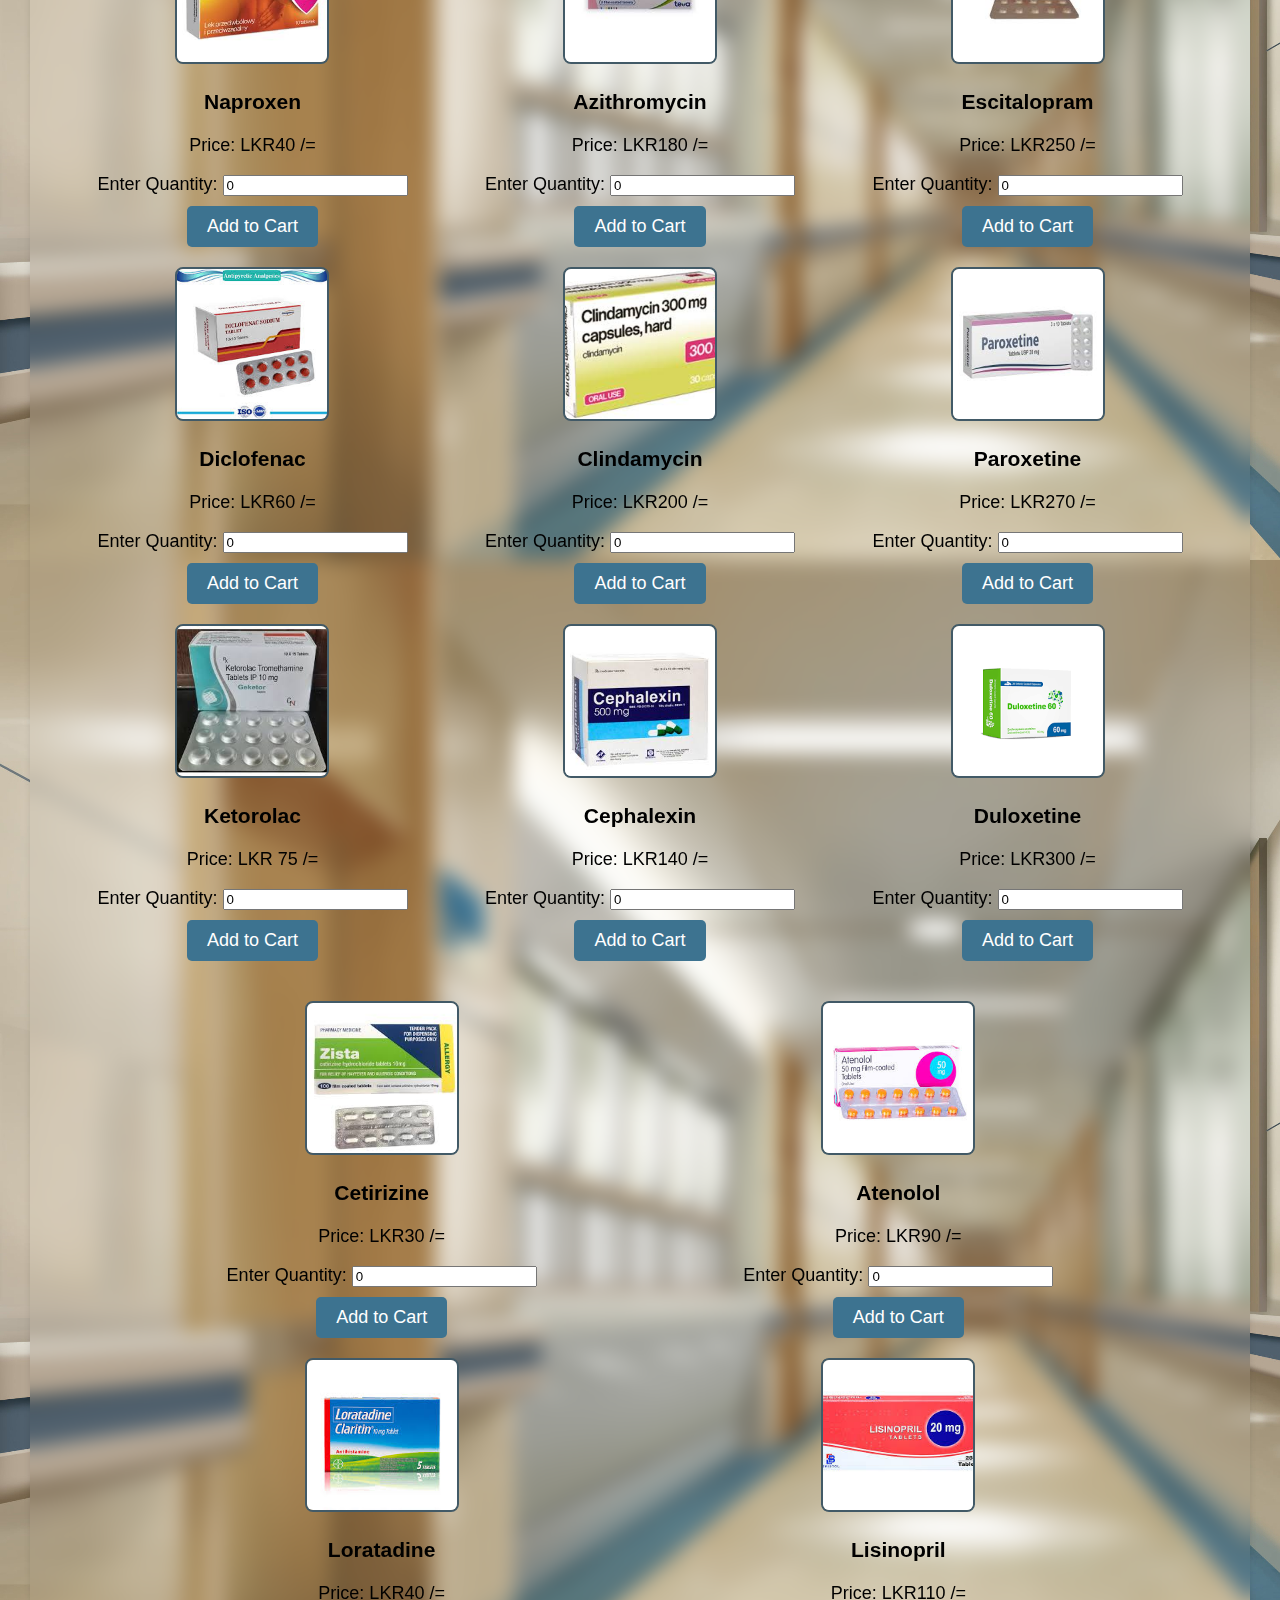
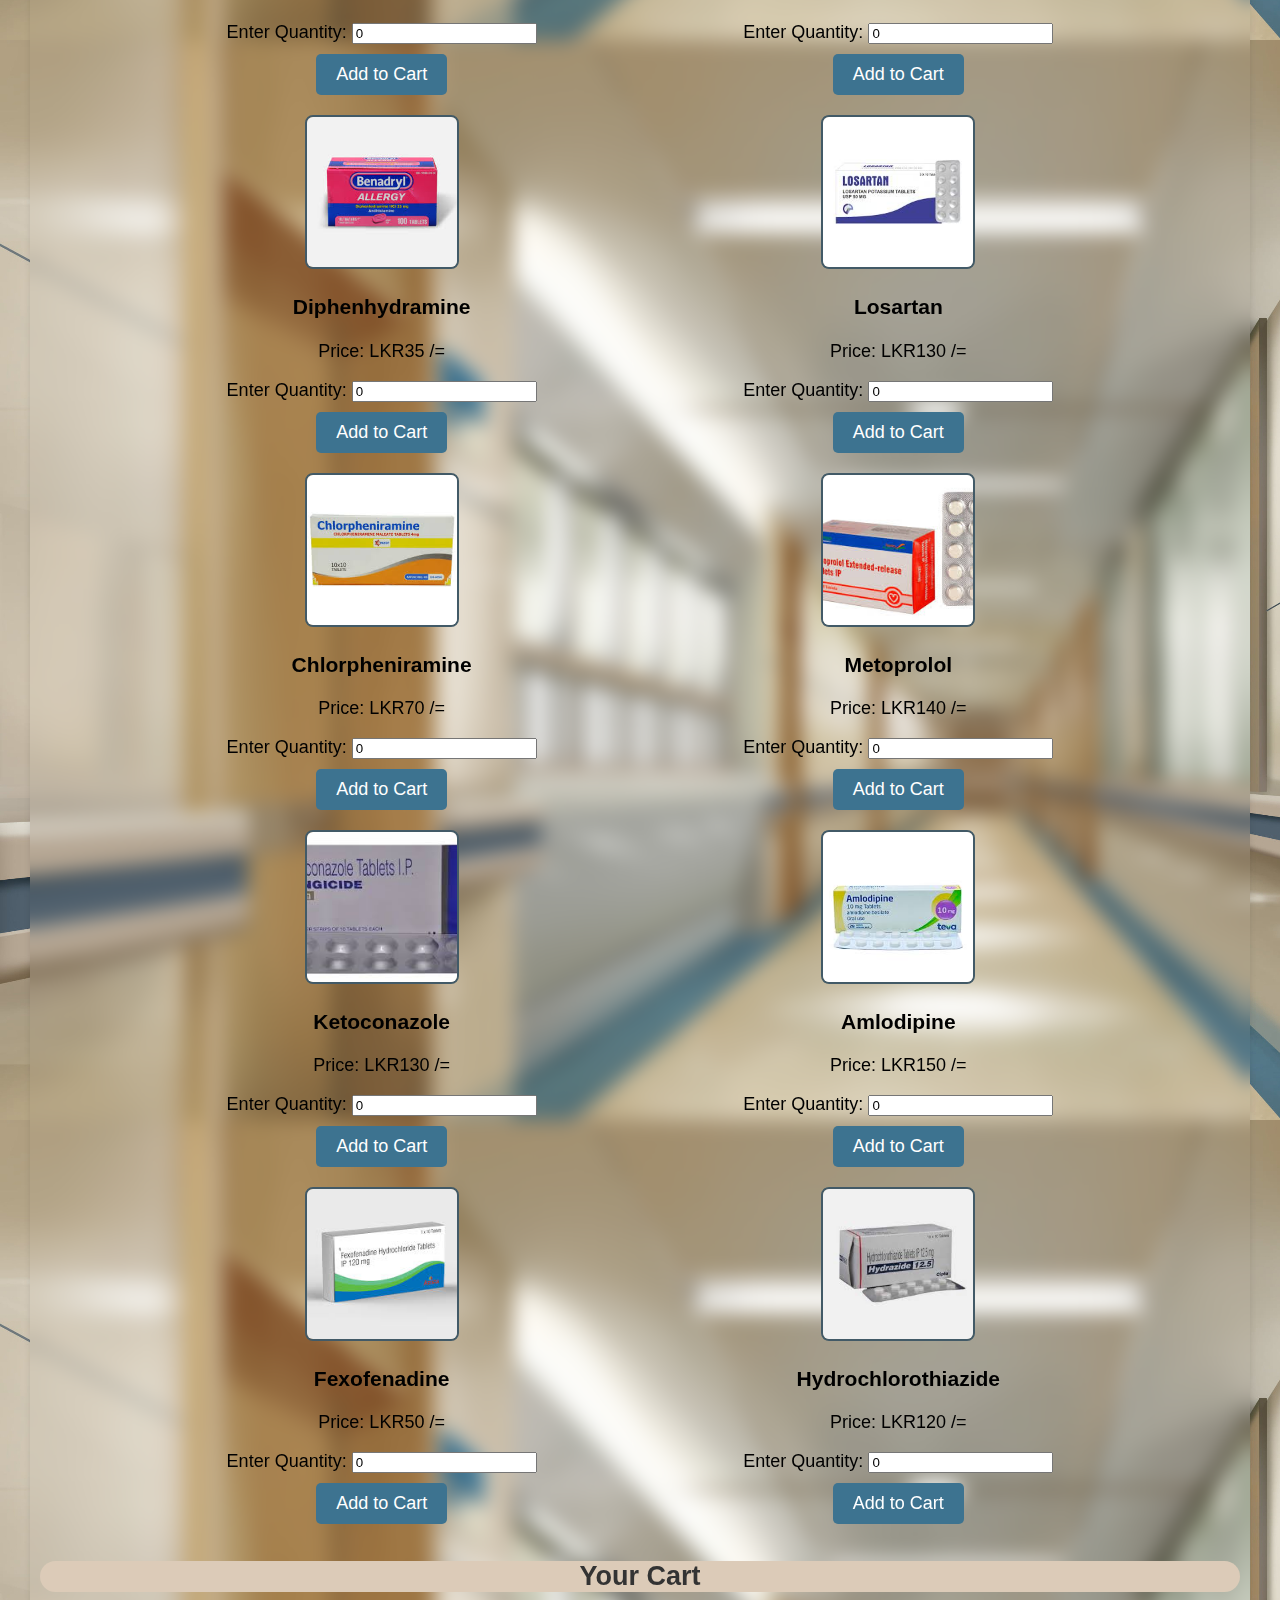
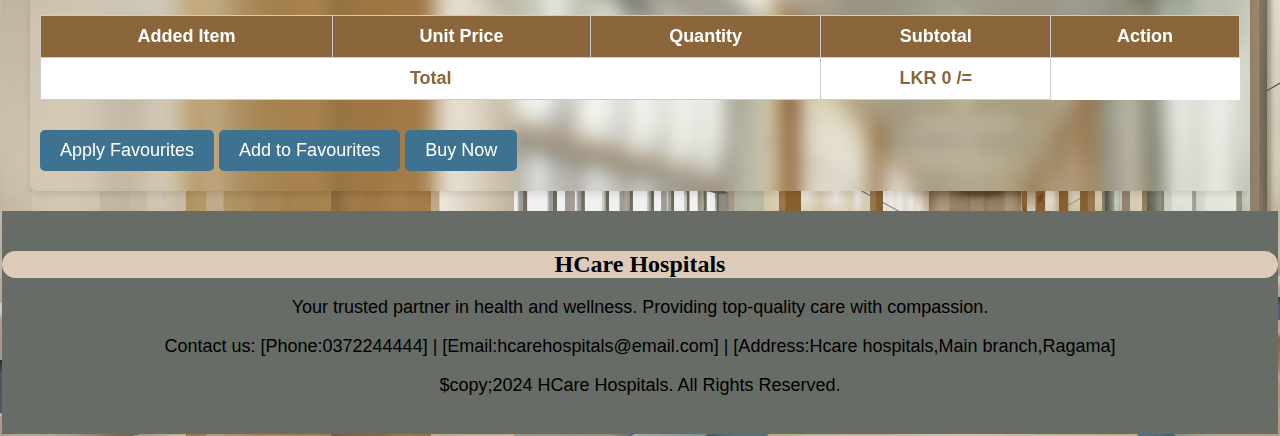
<file: pharmacy.html>
<!DOCTYPE html>
<html lang="en">
<head>
    <meta charset="UTF-8">
    <meta name="viewport" content="width=device-width, initial-scale=1.0">
    <title>Doctor Page - HCARE PHARMACY</title>
    <link rel="stylesheet" href="styles/pharmacy.css">
    <link rel="apple-touch-icon" sizes="180x180" href="favi/apple-touch-icon.png">
    <link rel="icon" type="image/png" sizes="32x32" href="favi/favicon-32x32.png">
    <link rel="icon" type="image/png" sizes="16x16" href="favi/favicon-16x16.png">
    <link rel="manifest" href="favi/site.webmanifest">
</head>
<body>
    <header>
        <h1>PHARMACY PAGE</h1>
        <div class="hcontainer">
            <div class="logo"><img src="images/logo.PNG" alt="logo" width="150" height="100"></div>
            <input type="text" placeholder="Type here to search">
            <div class="contact-info">
                <h3>Contact Us</h3>
                <p>071-3620594</p>
                <p>076-8690594</p>
                <p>www.hcarehospitals@gmail.com</p>
            </div>
                
            </div>
            
       
        <nav>
            <div class="link">
             <a href="index.html">Home</a>
             <a href="about.html">About Us</a>
             <a href="services.html">Services</a>
             <a href="doctor.html">Doctors</a>
             <a href="pharmacy.html">Pharmacy</a>
            </div>
        </nav>
</header>
    
    <main>
        <section class="medicine-store">
            <h2>HCARE PHARMACY</h2>
            
            <div id="medicines-section">
              
            </div>
        </section>

        <section class="cart-section">
            <h2>Your Cart</h2>
            <table id="cart-table">
                <thead>
                    <tr>
                        <th>Added Item</th>
                        <th>Unit Price</th>
                        <th>Quantity</th>
                        <th>Subtotal</th>
                        <th>Action</th>
                    </tr>
                </thead>
                <tbody>
                    
                </tbody>
                <tfoot>
                    <tr>
                        <td colspan="3">Total</td>
                        <td id="total-price">LKR 0 /=</td>
                    </tr>
                </tfoot>
            </table>
        </section>

        <div class="action-buttons">
            <button  class="button-link" id = "apply-favourites">Apply Favourites</button>
            <button class="button-link" id="add-to-favourites">Add to Favourites</button>
            <a href="payment.html" class="button-link">Buy Now</a>
        </div>
       
    </main>

    <footer>
        <h2>HCare Hospitals</h2>
        
                 <p id="f1">Your trusted partner in health and wellness. Providing top-quality care with compassion.</p>
                 <p id="f2">Contact us: [Phone:0372244444] | [Email:hcarehospitals@email.com] | [Address:Hcare hospitals,Main branch,Ragama]</p>
                 <p id="f3">$copy;2024 HCare Hospitals. All Rights Reserved.</p>
     </footer>   

    <script src="JavaScript/Pharmacy.js" defer></script>
</body>
</html>
</file>
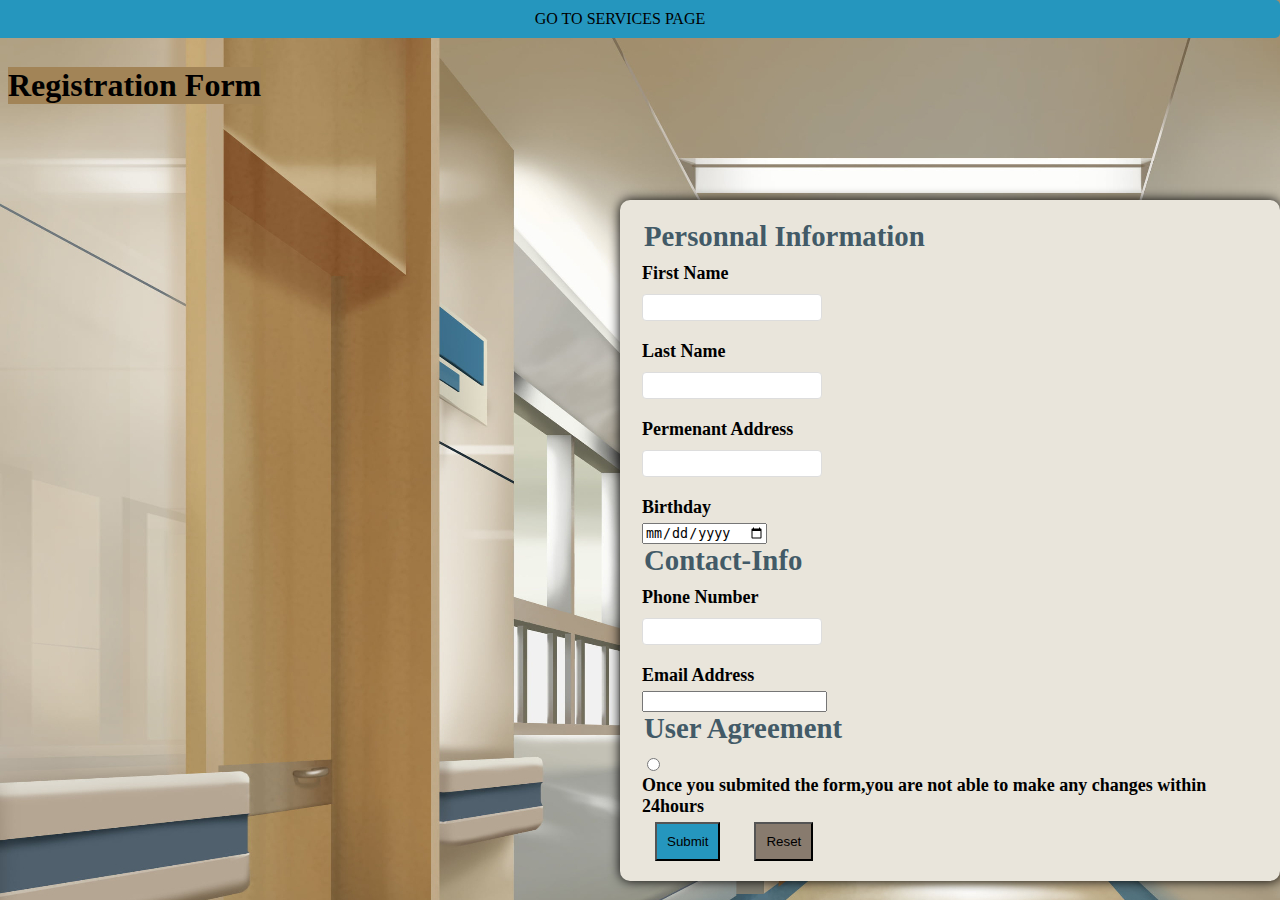
<file: reg.html>
<!DOCTYPE html>
<html lang="en">
<head>
    <meta charset="UTF-8">
    <meta name="viewport" content="width=device-width, initial-scale=1.0">
    <title>Registration Page</title>
    <link rel="stylesheet" href="styles/reg.css">
    <link rel="apple-touch-icon" sizes="180x180" href="favi/apple-touch-icon.pngg">
    <link rel="icon" type="image/png" sizes="32x32" href="favi/favicon-32x32.png">
    <link rel="icon" type="image/png" sizes="16x16" href="favi/favicon-16x16.png">
    <link rel="manifest" href="/site.webmanifest">
</head>
<body>
    <header>
        <div class="page-link">
            <a href="services.html" class="button">GO TO SERVICES PAGE</a>
         </div>
      
    </header>
    <h2>Registration Form </h2>
    <main>
        <form>
            <fieldset>
              <legend>Personnal Information</legend>
              <label for="first-name">First Name</label><br>
              <input type="text" id="first-name" name="first-name" required><br>
              <label for="last-name">Last Name</label><br>
              <input type="text" id="last-name" name="last-name" required><br>
              <label for="address">Permenant Address</label><br>
              <input type="text" id="address" name="address" required><br>
              <label for="birthday">Birthday</label><br>
             <input type="date" id="birthday" name="birthday" required><br>
            </fieldset> 
           <fieldset>
               <legend>Contact-Info</legend>
                <label for="mobile-number" >Phone Number</label><br>
                 <input type="text" id="mobile-number" name="mobile-number" required><br>
                 <label for="email-address">Email Address</label><br>
                  <input type="email" id="email-address" name="email-address"><br>

                
            
             </fieldset>
             <fieldset>
                 <legend>User Agreement</legend>
                 <input type="radio" id="agreement" name="user-agreement" value="accepting" required><br>
                 <label>Once you submited the form,you are not able to make any changes within 24hours</label><br>
                </fieldset>
               <button type="submit">Submit</button>
               <button type="reset">Reset</button>

        </form>
    </main>
    
</body>
</html>
</file>
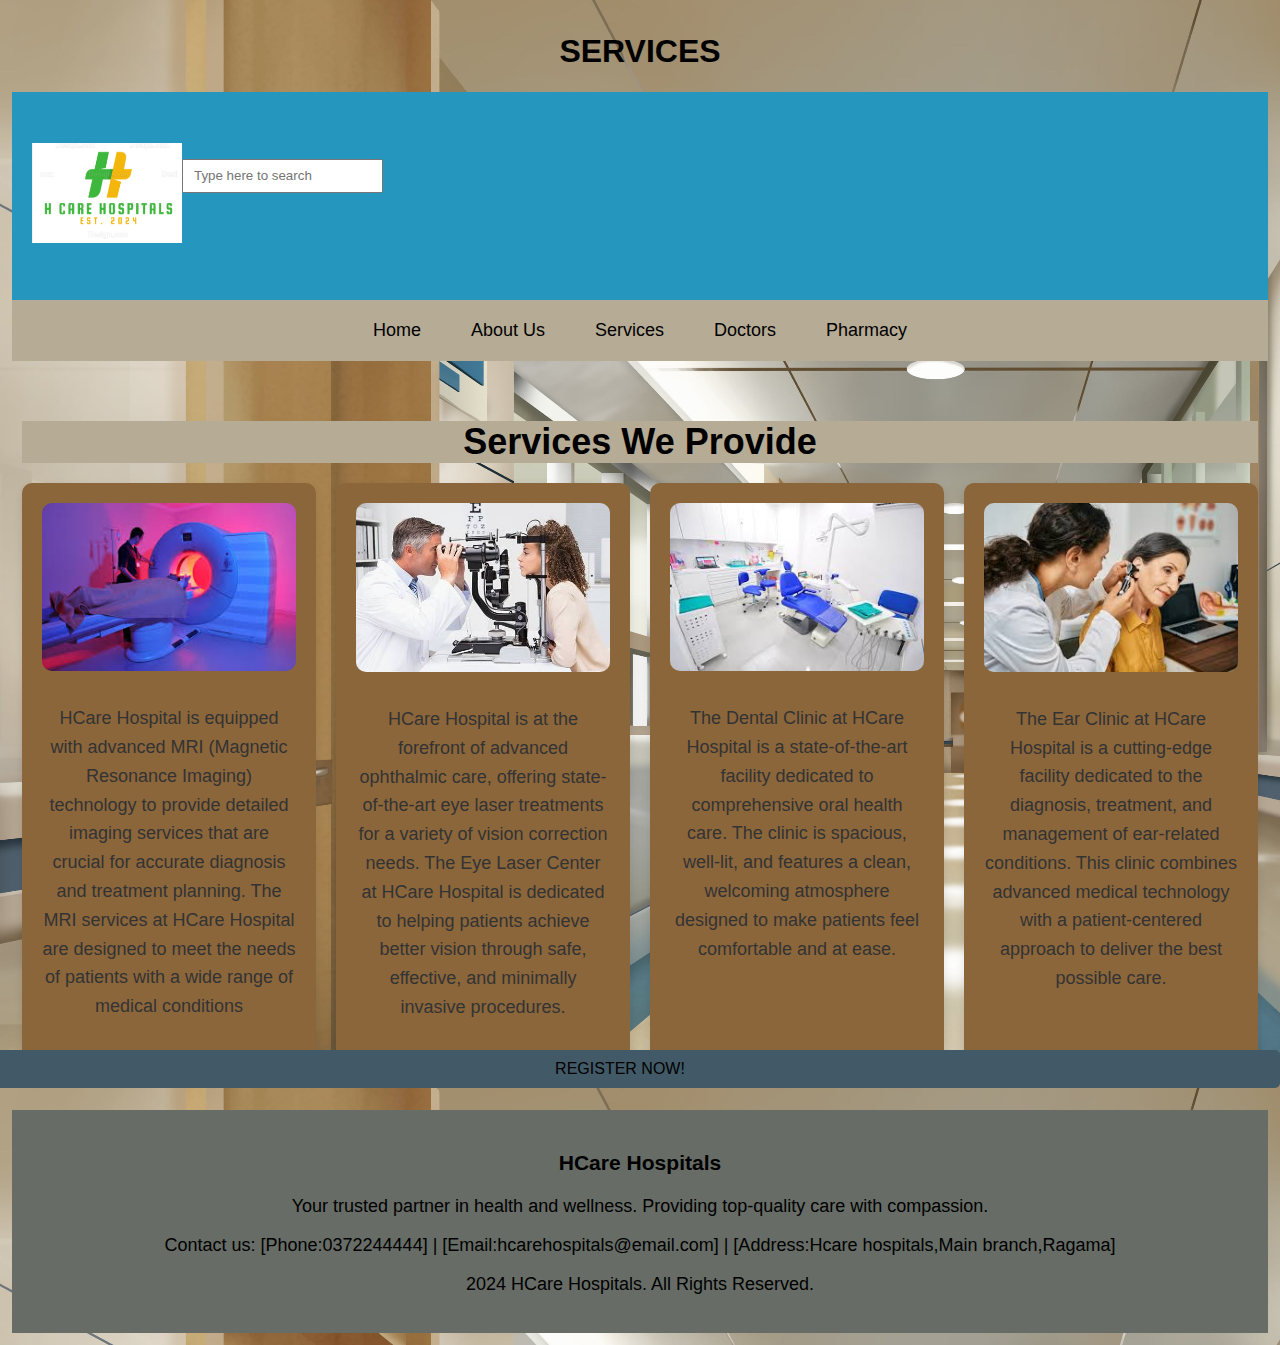
<file: services.html>
<!DOCTYPE html>
<html lang="en">
<head>
    <meta charset="UTF-8">
    <meta name="viewport" content="width=device-width, initial-scale=1.0">
    <title>Services Page</title>
    <link rel="stylesheet" href="styles/services.css">
    <link rel="apple-touch-icon" sizes="180x180" href="favi/apple-touch-icon.pngg">
    <link rel="icon" type="image/png" sizes="32x32" href="favi/favicon-32x32.png">
    <link rel="icon" type="image/png" sizes="16x16" href="favi/favicon-16x16.png">
    <link rel="manifest" href="/site.webmanifest">
</head>
<body>
    
    <header>
            <h1>SERVICES</h1>
            <div class="hcontainer">
                <div class="logo"><img src="images/logo.PNG" alt="logo" width="150" height="100"></div>
                <input type="text" placeholder="Type here to search">
                <div class="contact-info">
                    <h3>Contact Us</h3>
                    <p>071-3620594</p>
                    <p>076-8690594</p>
                    <p>www.hcarehospitals@gmail.com</p>
                </div>
                    
                </div>
                
           
            <nav>
                <div class="link">
                 <a href="index.html">Home</a>
                 <a href="about.html">About Us</a>
                 <a href="services.html">Services</a>
                 <a href="doctor.html">Doctors</a>
                 <a href="pharmacy.html">Pharmacy</a>
                </div>
            </nav>
    </header>
    <main>
    <section class="mainsec" id="sect01">
      <h2>Services We Provide</h2>
        <div class="service">
            <div class="service-content">
              <img src="images/download.jpg" alt="mri">
             <p>HCare Hospital is equipped with advanced MRI (Magnetic Resonance Imaging) technology to provide detailed imaging services that are crucial for accurate diagnosis and treatment planning. The MRI services at HCare Hospital are designed to meet the needs of patients with a wide range of medical conditions</p>

            </div>

        
            <div class="service-content"><img src="images/eye_care.jpg" alt="eye_care">
                <p>HCare Hospital is at the forefront of advanced ophthalmic care, offering state-of-the-art eye laser treatments for a variety of vision correction needs. The Eye Laser Center at HCare Hospital is dedicated to helping patients achieve better vision through safe, effective, and minimally invasive procedures.</p>
            </div>
        
            <div class="service-content"><img src="images/dental.jpg" alt="dental">
                <p>The Dental Clinic at HCare Hospital is a state-of-the-art facility dedicated to comprehensive oral health care. The clinic is spacious, well-lit, and features a clean, welcoming atmosphere designed to make patients feel comfortable and at ease.</p>
           </div> 
           
         
            <div class="service-content"><img src="images/ear_clinic.jpg" alt="ear_clinic">
               <p>The Ear Clinic at HCare Hospital is a cutting-edge facility dedicated to the diagnosis, treatment, and management of ear-related conditions. This clinic combines advanced medical technology with a patient-centered approach to deliver the best possible care.</p>

            </div>
        </div>
    </section>
       <div class="mainsec" id="sect02">   
         <div class="page-link">
            <a href="reg.html" class="button">REGISTER NOW!</a>
         </div>
       </div>




     <footer>
        <div class="foot1">
          <h3>HCare Hospitals</h3>
         <p id="f1">Your trusted partner in health and wellness. Providing top-quality care with compassion.</p>
         <p id="f2">Contact us: [Phone:0372244444] | [Email:hcarehospitals@email.com] | [Address:Hcare hospitals,Main branch,Ragama]</p>
         <p id="f3">2024 HCare Hospitals. All Rights Reserved.</p>
        </div>
     </footer>  

</main>    
</body>
</html>
</file>
<file: styles/index.css>
html,body{
    
    padding: 2px;
    height: 100%; 
    
    
    font-size: large;
   
    
}

h1{
    text-align: center;
    font-weight: bolder;
    font-size: xx-large;
    font-family: Verdana, Geneva, Tahoma, sans-serif;

}

body {
    background-image: url(../images/background.jpg);
    
    font-family: Arial, sans-serif;
    background-color: #eff4eb;
}

.hcontainer {
    display: flex;
    justify-content: space-between;
    align-items: center;
    padding: 10px 20px;
    background-color: #2596be;
}

.contact-info{
    margin-bottom: 5px;
    color: black;
    

}
h3{
    font-weight: bolder;
}

    


input[type="text"] {
    width: 300px;
    padding: 10px;
    height: 10px;
    align-content: flex-start;
    margin-right: 900px;
    margin-bottom: 40px;
}

.link{
    background-color: #b6ab95;
    padding: 10px ;
    text-align: center;
   display: flex;
   flex-direction: row;
   justify-content: center;
}
nav a {
    margin: 0 15px;
    text-decoration: none;
    color:black;
    padding: 10px 10px 10px 10px;
}
nav a:hover{
    background-color:#425a67;
    transition: 0.4s ease-in;
    border-radius: 30px;
}

.mainimg{
    width: 100%;;
    height: auto;
    align-content: center;
    margin-top: 20px;
    
    
}

.welcome {
    background-color:  #8b663b;
    color: rgb(0, 0, 0);
    padding: 20px;
    text-align: center;
    font-size: large;
    font-weight: bolder;
}

.sect{
    padding: 10px;
}

.sect h2 {
    margin-bottom: 20px;
    background-color:#b6ab95;
    color: rgb(0, 0, 0);
    padding: 10px;
    text-align: center;
    border-radius: 30px;
}

.services {
    display: flex;
    margin-bottom: 20px;
    flex-direction: row;
    margin-right: 10px;
    border-radius: 10px;
}
.services p{
    font-size: larger;
    text-align: center;
    
    
}

.sd{
   text-align: center;
   margin-left: 25px;
   justify-content: center;
   background-color:#2596be;
   border-radius: 30px;
   padding: 20px;


}


.simg {
    width:600px ;
    height: 200px;
    display: flex;
    flex-direction: row;
    row-gap: 30px;
    padding: 30px;
    background-color: #8b663b;
    border-radius: 30px;
    
}



.des{
    background-color: #676d66;
    text-align: center;
    font-weight: bolder;
    justify-content: center;
    border-radius: 20px;
}

.sect{
    flex-wrap: wrap;
    padding: 10px;
    border-radius: 10px;
    justify-content: center;
}

    



#sect07{
    backdrop-filter: blur(4px);
    background-size: auto;
    justify-items: left;
    margin-bottom: 20px;
}
#sect08 {
    backdrop-filter: blur(10px);
    background-size: cover;
    justify-items: left;
    padding: 20px;
    margin-bottom: 40px; /* Adds a gap between sect08 and footer */
}

footer{
    background-color: 
    #676d66;
    text-align: center;
    height: auto;
    width: 100%;
    font-size: large;
    font-family: 'Arial', sans-serif;;
    padding-top: 20px;
    padding-bottom: 20px;
    
    
}
footer h2{
    font-size: x-large;
    font-family: fantasy;
    text-align: center;
}


    
    


  @media (max-width: 600px) {
    html,body{
        width: 100%;
        height: 100%;
        margin: 0;
        padding: 0;
        overflow-x: hidden;
    }
    
    .link{
        flex-direction: column;
    }
    .hcontainer{
        display: block;
        padding: 10px;
    }
    
      
       
    
   
    .maind{
        display: flex;
        flex-direction: column;
        padding: 0px;
        margin: 2px 0;
        width: 600px;}
    

    .service-grid {
        display: grid;
        grid-template-columns: 1fr;
        gap: 10px;
    }
    
    
    .welcome{
        font-size: 16px;
        padding: 10px;
    }
    .services{
        display: flex;
        flex-direction: column;
        
    }
    .simg {
     padding: 20px;
     border-radius: 0px;
     margin-left: -10px;
     
     

    }
    .simg img{
         margin-left: 10px;
         width: 400px;
         height: auto;

    }
    .sd{
        margin-left: 7px;
        padding: 5px;
    }
   
    
    
}
</file>
<file: styles/about.css>
html,body{
    
    padding: 2px;
    height: 100%; 
    
    
    font-size: large;
   
    
}

h1{
    text-align: center;
    font-weight: bolder;
    font-size: xx-large;
    font-family: Verdana, Geneva, Tahoma, sans-serif;

}

body {
    background-image: url(../images/background.jpg);
    
    font-family: Arial, sans-serif;
    background-color: #eff4eb;
}

.hcontainer {
    display: flex;
    justify-content: space-between;
    align-items: center;
    padding: 10px 20px;
    background-color: #2596be;
}

.contact-info{
    margin-bottom: 5px;
    color: black;
    

}
h3{
    font-weight: bolder;
}

    


input[type="text"] {
    width: 300px;
    padding: 10px;
    height: 10px;
    align-content: flex-start;
    margin-right: 900px;
    margin-bottom: 40px;
}

.link{
    background-color: #b6ab95;
    padding: 10px ;
    text-align: center;
   display: flex;
   flex-direction: row;
   justify-content: center;
}
nav a {
    margin: 0 15px;
    text-decoration: none;
    color:black;
    padding: 10px 10px 10px 10px;
}
nav a:hover{
    background-color:#425a67;
    transition: 0.4s ease-in;
    border-radius: 30px;
}

/*Main headeing*/
h2{
    text-align: center;
    font-size: x-large; 
    font-weight: 900;
    background-color: #676d66;
    border-radius: 30px;
    padding: 10px;
    font-family: Arial, Helvetica, sans-serif;
    
}


.map{
    display: flex;
    background-color:#b6ab95;
    position: absolute;
    left:670px;
    margin-top: 150px;
    border-radius: 10px;
    height: 200px;
    width: 1000px;
    flex-direction: row;
    
   
}

.d{
    
    margin-bottom: 20px;
    
    display: flex;
   text-align: right;
    
    flex-direction: row;
    border-radius: 10px;
     width: 100%;
     height: 420px;
    background-color: #2596be;
    align-content: center;
}
.hosp{
    display: flex;
    flex-direction: row;
    padding: 30px;
    row-gap: 50px;
    width: 500px;
    height: 350px;
    margin-top: 2px;
    margin-left: -15px;
    
}




.para{
    font-size: large;
    font-weight: bold;
    font-family: Verdana, Geneva, Tahoma, sans-serif;
    text-align: justify;
   
   
}
.desc{
    width: 100%;
}
/*table heading*/
h2{
    font-size: larger;
    font-weight: bolder;

}
/*styles for table*/
table,th,td{
   border: 4px solid#8b663b;
   text-align: center;
    border-collapse: collapse;
    font-size: large;

}
table{
    width: 100%;
    border-radius: 20px;
    backdrop-filter:blur(10px);
    
   
}th{
    background-color: #dccbb8;
    text-align: center;
    font-weight: 500;
    color: black;


}
tfoot{
    width: 100%;
    text-align: center;
    background-color: #425a67;
    height: 50px;
}
footer{
    background-color: 
    #676d66;
    text-align: center;
    height: auto;
    width: 100%;
    font-size: large;
    font-family: 'Arial', sans-serif;
    margin-top:30px;
    padding-top: 10px;
    padding-bottom: 10px;
    
    
}
footer h2{
    font-size: xx-large;
    font-family: fantasy;
    text-align: center;
}
   

   
  @media (max-width: 600px) {
    html,body{
        width: 100%;
        height: 100%;
        margin: 0;
        padding: 0;
        overflow-x: hidden;
    }
    .link{
        flex-direction: column;

        
    }

    .hcontainer{
        display: block;
        padding: 10px;
    }
    .d{
    
        display: flex;
        flex-wrap: nowrap;  
        flex-direction: column;  
        padding-bottom: 400px;
        
        
        
      }
        
        .hosp img{
            display: flex;
            flex-wrap: nowrap;
            
            width: 300px;
            height: 300px;
            margin-left: 65px;
    
        }
        .map{
            display: flex;
            flex-direction: column;
            width: max-content;
            height: auto;
            position: relative;
             left: 50px;
             top: -100px;
        }
        
        
        
        
        .map iframe{
            display: flex;
            flex-direction: column;
             width: 360px;
             height: 100px;
             
        
            }     
      
        
        
        
       .para{
            position: relative;
            left: 30px;
            top:40px;
            width: 400px;
       }


    
   thead, tfoot,  th,  td,  tr {
            display: block;
            width: 100%;
            
    }
    th{
        display: none;
    }
  }
</file>
<file: styles/consultation.css>
body{
    background-image: url(../images/background.jpg);
}
h2{
    position: absolute;
    top: 40px;
    left: 0px;
    background-color: #8b663b;
    border-radius: 10px;
    font-size: xx-large;
    font-family: Verdana, Geneva, Tahoma, sans-serif;
    font-weight: 800;
    
}
header,main{
    margin: 0 auto;
    width: 80%;
    max-width: 900px;
    justify-content: center;
    
    

}
 /*form css*/
form{
    position: absolute;
    top: 200px;
    left:650px;
    width: 600px;
    padding: 10px;
    background: #e9e5db;
    border-radius: 10px;
    box-shadow: 0 0 12px black;
    align-content: center;
}


fieldset{
 border: none;
 padding: 0;

}
legend{
    font-size: 1.7em;
    margin-bottom: 2px;
    font-weight: bolder;
    color: #425a67;

}
label{
    display: inline-block;
    margin-bottom: 5px;
    font-weight: bold;
}
button[type="submit"], button[type="reset"] {
    color: black;
    padding: 10px 20px;
    border: none;
    border-radius: 4px;
    cursor: pointer;
    margin-top: 10px;
    
}
button[type="submit"]{
    background-color: #2596be;
}
button[type="submit"]:hover {
    background-color: #425a67;
}

button[type="reset"] {
    background-color: #887b6e;
    
    
}

button[type="reset"]:hover {
    background-color: #565452;
}
/*Button to return to doctor page*/
.button {
    display: inline-block;
    padding: 10px 20px;
    font-size: 16px;
    color: #000000;
    background-color: #425a67; 
    text-align: center;
    text-decoration: none;
    border-radius: 5px;
    border: none;
    cursor: pointer;
    transition: background-color 0.3s ease;
    width: 100%;
    position: absolute;
    top: 0;
    left: -10px;
        
    

    
}

.button:hover {
    background-color:#00aced; 
}

.button:active {
    background-color:#00aced; 
}

@media  (max-width: 600px){
    html,body{
        width: 100%;
        height: 100%;
        margin: 0;
        padding: 0;
        overflow-x: hidden;
    }
    
    
    form{
        position:absolute;
        left: 0px;
        width: 100%;
        padding: 10px;
        border-radius: 0;

    }
    h2{
        position: relative;
        left:0px;
    }

}
</file>
<file: styles/doctor.css>
html,body{
    
    padding: 2px;
    height: 100%; 
    
    
    font-size: large;
   
    
}

h1{
    text-align: center;
    font-weight: bolder;
    font-size: xx-large;
    font-family: Verdana, Geneva, Tahoma, sans-serif;

}

body {
    font-family: Arial, sans-serif;
    background-image: url(../images/background.jpg);
   background-size: cover;
   background-position: center;
   background-repeat: repeat;
}

.hcontainer {
    display: flex;
    justify-content: space-between;
    align-items: center;
    padding: 10px 20px;
    background-color: #2596be;
}



    


input[type="text"] {
    width: 300px;
    padding: 10px;
    height: 10px;
    align-content: flex-start;
    margin-right: 900px;
    margin-bottom: 40px;
}

.contact-info{
    margin-bottom: 5px;
    color: black;
    

}
h3{
    font-weight: bolder;
}


.link{
    background-color: #b6ab95;
    padding: 10px ;
    text-align: center;
   display: flex;
   flex-direction: row;
   justify-content: center;
   
   
}

nav a {
    margin: 0 15px;
    text-decoration: none;
    color:black;
    padding: 10px 10px 10px 10px;
    
}

nav a:hover{
    background-color: #425a67;
    transition: 0.4s ease-in;
    border-radius: 30px;
}
.maind{
    
    
    padding: 10px;
   display: grid;
   grid-template-columns: repeat(4,400px);
   grid-template-rows: repeat(5,250px);
   gap: 20px 20px;
   justify-content: space-around;

    
}
.maind img{
    width: 105px;
    height: 105px;
    border-radius: 100px;
    margin-left: 130px;
   

}

.des{
    text-align: justify;
    margin-left: 15px;
    margin-right: 15px;
}

.hea{
    font-weight: 700;
    text-align: center;
    font-size: large;
    font-family: 'Trebuchet MS', 'Lucida Sans Unicode', 'Lucida Grande', 'Lucida Sans', Arial, sans-serif;
}

.g{
    border-radius: 20px;
    box-shadow:0 0 5px black;
    background-color: #8b663b;
    
}
#g1{
    grid-row: 1/3;
    grid-column:1/2 ;
    
    align-items: center;
}

    
#g2{
    grid-row: 1/3;
    grid-column:2/3 ;
    
    
} 

#g3{
    grid-row:1/3 ;
    grid-column:3/4 ;
    
}

#g4{
    grid-row:1/3 ;
    grid-column:4/5 ;
    

}
#g5{
    grid-row:3/5 ;
    grid-column:1/2 ;
    


}
#g6{
    grid-row: 3/5;
    grid-column: 2/3;
   
}
#g7{
    grid-row: 3/5;
    grid-column: 3/4;
    
}
#g8{
    grid-row:3/5;
    grid-column: 4/5;
    
}
.button {
    display: inline-block;
    padding: 10px 20px;
    font-size: 16px;
    color: #000000;
    background-color: #425a67; 
    text-align: center;
    text-decoration: none;
    border-radius: 5px;
    border: none;
    cursor: pointer;
    transition: background-color 0.3s ease;
    width: 100%;
    position: absolute;
    bottom: -650px;
    right: 0;
    
    

    
}

.button:hover {
    background-color:#e9e5db; 
}

.button:active {
    background-color:#00aced; 
}

footer{
    background-color: 
    #676d66;
    text-align: center;
    height: auto;
    width: 100%;
    font-size: large;
    font-family: 'Arial', sans-serif;;
    margin-top: 20px;
    padding-top: 20px;
    padding-bottom: 20px;
    
    
}
footer h2{
    font-size: x-large;
    font-family: fantasy;
    text-align: center;
}


  @media (max-width: 600px) {
    html,body{
        width: 100%;
        height: 100%;
        margin: 0;
        padding: 0;
        overflow-x: hidden;
    }
    
    .link{
        flex-direction: column;
    }
    .hcontainer{
        display: block;
        padding: 10px;
    }
    .maind{
        display: flex;
        flex-direction: column;
        padding: 0px;
        margin: 0;
        width: 100%;
        padding-top: 20px;
        
    }
    .im img{
        margin-left: 180px;
    }

    .page-link{
       position: relative;
       bottom: 630px;
       left: 3px;
    }
   
   
    
  }
</file>
<file: styles/payment.css>
body {
    background-image: url(../images/background.jpg);
    font-family: Arial, sans-serif;
    margin: 0;
    padding: 0;
   
}

header {
    background-color: #2596be;
   
    text-align: center;
    padding: 1rem;
}

main {
    margin: 20px auto;
    max-width: 800px;
    /* background: white;
    padding: 20px;
    border-radius: 8px;
    box-shadow: 0 4px 10px rgba(0, 0, 0, 0.1); */
}

h1{
    text-align: center;
    font-weight: bolder;
    font-size: xx-large;
    font-family: Verdana, Geneva, Tahoma, sans-serif;
}

form {
    display: flex;
    flex-direction: column;
    background: #e9e5db;
    border-radius: 10px;
    box-shadow: 0 0 12px black;
    align-content: center;
    padding: 20px;
}
#total-amount{
    background-color: #887b6e;
    display: flex;
    border-radius: 20px;
    padding: 10px;
}
.cart-item{
 background-color: #8b663b;
 border-radius: 20px;
 padding: 10px;
 display: flex;
 flex-direction: column;
 width: 50%;


}
#cart-list {
    list-style: none;
    padding: 0;
    margin-top: 10px;
}

#cart-list li {
    padding: 10px;
    margin-bottom: 5px;
    border: 1px solid #ddd;
    border-radius: 5px;
    background-color: #f9f9f9;
    font-size: 16px;
}

#cart-list li span {
    display: block;
}
.hidden {
    display: none;
}
#cod-details{
    display: flex;
    background-color: white;
    border: #000000 solid 1px;
    font-weight: bolder;
    
    
}
#card-details{
    
    flex-direction: column;
    background-color: white;
    border: #000000 solid 1px;
    font-weight: bolder;
}


.payment-details {
    margin-top: 10px;
    padding: 10px;
    background-color: #f9f9f9;
    border: 1px solid #ddd;
    border-radius: 5px;
}



label {
    margin: 10px 0 5px;
    font-weight: bold;
}

input, textarea{
    margin-bottom: 15px;
    padding: 10px;
    font-size: 1rem;
    border: 1px solid #ccc;
    border-radius: 4px;
    width: 70%;
}
input[type="radio"], input[type="checkbox"] {
    width: 20px; /* Adjust as needed */
    height: 20px;
    margin-right: 10px; /* Optional: Add space between button and label */
   
    margin-right: 10px; /* Optional: Add space between button and label */
}
label {
    vertical-align: middle;
    font-size: 1.2rem; /* Adjust text size to match button size */
}

textarea {
    resize: vertical;
}

.payment-section {
    margin-top: 20px;
}

.payment-details {
    margin-top: 10px;
    padding: 10px;
    border: 1px dashed #ccc;
}

.payment-details.hidden {
    display: none;
}

button[type="submit"], button[type="reset"] {
    color: black;
    padding: 20px;
    width: 100%;
    border: none;
    border-radius: 4px;
    cursor: pointer;
    margin-top: 10px;
    
}
button[type="submit"]{
    background-color: #2596be;
}
button[type="submit"]:hover {
    background-color: #425a67;
    color: white;
    transition: 0.2s ease-in;
    border-radius: 30px;
}

button[type="reset"] {
    background-color: #887b6e;

   
    
    
}

button[type="reset"]:hover {
    background-color: #565452;
    color: white;
    transition: 0.2s ease-in;
    border-radius: 30px;
}
/*Button to return to doctor page*/
.button {
    display: inline-block;
    padding: 20px;
    font-size: 16px;
    color: #000000;
    background-color: #425a67; 
    text-align: center;
    text-decoration: none;
    border-radius: 5px;
    border: none;
    cursor: pointer;
    transition: background-color 0.3s ease;
    width: 100%;
    position: absolute;
    top: 0;
    left: -10px;
        
    

    
}
.end {
    position: relative;
    white-space: nowrap;
    overflow: hidden;
    width: 100%; /* Width of the container */
    box-sizing: border-box;
}

.end span {
    display: inline-block;
    animation: move 10s linear infinite;
    font-size: 20px;
    color: #333;
    font-weight: bold;
}

@keyframes move {
    from {
        transform: translateX(100%);
    }
    to {
        transform: translateX(-100%);
    }
}
</file>
<file: styles/pharmacy.css>
/* General Styles */
chrome --incognito


html,body{
    
    padding: 2px;
    height: 100%; 
    margin: 0;
    
    font-size: large;
   
    
}

h1{
    text-align: center;
    font-weight: bolder;
    font-size: xx-large;
    font-family: Verdana, Geneva, Tahoma, sans-serif;

}

body {
    background-image: url(../images/background.jpg);
    
    font-family: Arial, sans-serif;
    background-color: #eff4eb;
}

.hcontainer {
    display: flex;
    justify-content: space-between;
    align-items: center;
    padding: 40px;
    background-color: #2596be;
}

.contact-info{
    
    
    
   position: absolute;
    right: 20px;
    margin-bottom: 5px;
    color: black;
    

}
h3{
    font-weight: bolder;
}
h2{
    font-family: 'Lucida Sans', 'Lucida Sans Regular', 'Lucida Grande', 'Lucida Sans Unicode', Geneva, Verdana, sans-serif;
    background-color: #dccbb8;
    border-radius: 20px;
    
}
    


input[type="text"] {
    width: 300px;
    padding: 10px;
    height: 10px;
    align-content: flex-start;
    margin-right: 900px;
    margin-bottom: 40px;
}

.link{
    background-color: #b6ab95;
    padding: 10px ;
    text-align: center;
   display: flex;
   flex-direction: row;
   justify-content: center;
}
nav a {
    margin: 0 15px;
    text-decoration: none;
    color:black;
    padding: 10px 10px 10px 10px;
}
nav a:hover{
    background-color:#425a67;
    transition: 0.4s ease-in;
    border-radius: 30px;
}
/* Main Content Styles */
main {
    padding: 10px;
    backdrop-filter: blur(10px);
    /* background-color: rgba(255, 255, 255, 0.9); */
    border-radius: 8px;
    margin: 20px auto;
    max-width: 1200px;
    box-shadow: 0 4px 6px rgba(0, 0, 0, 0.1);
}

.medicine-store, .cart-section {
    margin-bottom: 20px;
}

.medicine-store h2, .cart-section h2 {
    color: #333;
    text-align: center;
}

/* Search Bar */
#typing-text {
    width: 300px;
    padding: 10px;
    border: 1px solid #ccc;
    border-radius: 5px;
    margin-bottom: 20px;
}

.button-link {
    display: inline-block;
    padding: 10px 20px;
    background-color: #3d7390;
    color: white;
    text-align: center;
    text-decoration: none;
    border-radius: 5px;
    cursor: pointer;
}

.button-link:hover {
    background-color:#8b663b;
}




#medicines-section{

   
    margin: 0 auto;
    padding: 0;
    display: flex;
    flex-wrap: wrap;
     /* Space between cards */
    justify-content: space-evenly;
    row-gap: 20px;
   column-gap: 15px;
   
  
   /* align-items: flex-start; /* Align items at the top */               /* Add spacing around the container */
}
.medicine-card{
    
    flex: 0 1 calc(20% - 15px);
    box-sizing: border-box;
    
    border-radius: 10px;
    padding: 5px;
    text-align: center;
    

    
    
}
.medicine-img {
    border: 2px solid #425a67;
    width: 150px;      /* Set a consistent width */
    height: 150px;     /* Set a consistent height */
    object-fit: cover; /* Ensure images are cropped to fit the size */
    border-radius: 8px; /* Optional: Rounded corners for a polished look */
}
    
   


/* Table Styles */
table {
    width: 100%;
    border-collapse: collapse;
    margin-top: 20px;
    background-color: #fff;
}

table th, table td {
    border: 1px solid #ccc;
    padding: 10px;
    text-align: center;
}
.remove-from-cart {
    background-color:  #3d7390 ;
    color: white;
    border: none;
    padding: 5px 10px;
    cursor: pointer;
    border-radius: 4px;
}

.remove-from-cart:hover {
    background-color: #8b663b ;
}


table th {
    background-color: #8b663b;
    color: white;
}

tfoot td {
    font-weight: bold;
    color: #8b663b;
}

/* Button Styles */
button {
    padding: 10px 20px;
    font-size: 1em;
    color: white;
    background-color:  #3d7390;
    border: none;
    border-radius: 5px;
    cursor: pointer;
    transition: background-color 0.3s ease;
    margin: 10px 0;
}

button:hover {
    background-color:#8b663b ;
}


footer{
    background-color: 
    #676d66;
    text-align: center;
    height: auto;
    width: 100%;
    font-size: large;
    font-family: 'Arial', sans-serif;;
    padding-top: 20px;
    padding-bottom: 20px;
    
    
}
footer h2{
    
    font-size: x-large;
    font-family: fantasy;
    text-align: center;
}

/* Responsive Design */

     
    @media (max-width: 600px) {
        .service-content {
            max-width: 100%;}
        html,body{
            width: 100%;
            height: 100%;
            margin: 0;
            padding: 0;
            overflow-x: hidden;
        }
        
        
        .link{
            flex-direction: column;
        }
        .contact-info{
            display: none;
           
        }
     
    
    
    
    .hcontainer {
        display: block;
        padding: 10px;
    }

    #typing-text {
        width: 100%;
        margin: 10px 0;
    }

    table {
        font-size: 0.9em;
    }

    button {
        width: 100%;
        margin-bottom: 10px;
    }

    nav a {
        margin: 5px;
    }
} 
@media (min-width: 600px) and (max-width: 1024px) {
    body {
        font-size: large;
        padding: 20px;
    }

    .hcontainer {
        display: flex;
        flex-wrap: wrap;
        justify-content: space-between;
        padding: 30px;
    }

    .medicine-card {
        flex: 0 1 calc(33.33% - 10px);
        margin: 15px;
    }

    .medicine-img {
        width: 180px;
        height: 180px;
    }

    nav a {
        font-size: 18px;
        margin: 10px;
    }

    table {
        font-size: 1em;
    }

    button {
        font-size: 1em;
        padding: 12px 20px;
    }
}
@media (max-width: 414px) {
    body {
        font-size: medium;
        padding: 15px;
    }

    .hcontainer {
        display: block;
        text-align: center;
        padding: 15px;
    }

    .link {
        flex-direction: column;
    }

    .medicine-card {
        flex: 0 1 calc(50% - 10px);
        margin: 10px auto;
    }

    .medicine-img {
        width: 140px;
        height: 140px;
    }

    nav a {
        font-size: 16px;
        margin: 5px 0;
    }
}
@media (max-width: 412px) {
    body {
        font-size: medium;
        padding: 10px;
    }

    .hcontainer {
        display: block;
        text-align: center;
        padding: 20px;
    }

    .link {
        flex-direction: column;
    }

    .medicine-card {
        flex: 0 1 calc(50% - 10px);
        margin: 10px auto;
    }

    .medicine-img {
        width: 120px;
        height: 120px;
    }

    nav a {
        font-size: 14px;
        margin: 5px 0;
    }
}
</file>
<file: styles/reg.css>
body{
    background-image: url(../images/background.jpg);
}
.button {
    display: inline-block;
    padding: 10px 20px;
    font-size: 16px;
    color: #000000;
    background-color: #425a67; 
    text-align: center;
    text-decoration: none;
    border-radius: 5px;
    border: none;
    cursor: pointer;
    transition: background-color 0.3s ease;
    width: 100%;
    position: absolute;
    right: 0;
    top: 0;
    
}

.button:hover {
    background-color:#2596be; 
}

.button:active {
    background-color: #2596be; 
}
h2{
    position: absolute;
    top: 40px;
    text-align: center;
    background-color: #a28457;
    
    font-size:xx-large;
    font-weight: bolder;
}
header,main{
    margin: 0 auto;
    width: 80%;
    max-width: 900px;
    align-content: flex-start;
    align-items: center;

}

form{
    position: absolute;
    top: 200px;
    left: 620px;
    padding: 20px;
    background: #e9e5db;
    border-radius: 10px;
    box-shadow: 0 0 12px black;
    align-content: center;
}
fieldset{
 border: none;
 padding: 0;

}
legend{
    font-size: 1.8em;
    margin-bottom: 10px;
    font-weight: bolder;
    color: #425a67;



}
label{
    display: inline-block;
    margin-bottom: 5px;
    font-weight:bolder;
    font-size: large;
}
input[type="text"]{
    width: calc(200px - 20px);
    padding: 5px;
    margin: 5px 0 20px 0;
    border: 1px solid #ddd;
    border-radius: 4px;
    box-sizing: border-box;
    
}
button[type="submit"], button[type="reset"] {
    margin: 0 15px;
    text-decoration: none;
    color:black;
    padding: 10px 10px 10px 10px;
    
}
button[type="submit"]{
    background-color: #2596be;
}
button[type="submit"]:hover {
    background-color: #425a67;
}

button[type="reset"] {
    background-color: #887b6e;
    
    
}

button[type="reset"]:hover {
    background-color: #565452;
}

@media (max-width: 600px) {
    html,body{
        width: 100%;
        height: 100%;
        margin: 0;
        padding: 0;
        overflow-x: hidden;
    }
    
    
    .page-link{
        width: 100%;
        position: absolute;
        left: 30px;
        

    }
    form{
        position: absolute;
        left: 0px;
        width: 100%;
        top: 150px;
        padding: 10px;
        border-radius: 0;
    }
    h2{
        text-align: center;
        
    }
    
}
</file>
<file: styles/services.css>
body,html{
   
    height: auto;
    padding: 2px;
    font-size: large;
}

h1{
    text-align: center;
    font-weight: bolder;
    font-size: xx-large;
    font-family: Verdana, Geneva, Tahoma, sans-serif;

}

body {
    background-image: url(../images/background.jpg);
    font-family: Arial, sans-serif;
   background-color: #eff4eb;
}

.hcontainer {
    display: flex;
    justify-content: space-between;
    align-items: center;
    padding: 10px 20px;
    background-color: #2596be;
}



    


input[type="text"] {
    width: 300px;
    padding: 10px;
    height: 10px;
    align-content: flex-start;
    margin-right: 900px;
    margin-bottom: 40px;
}

.contact-info{
    margin-bottom: 5px;
    color: black;
    

}
h2{
    font-weight: bolder;
    background-color: #b6ab95;
    font-size: larger;
    text-align: center;
}



nav a {
    margin: 0 15px;
    text-decoration: none;
    color:black;
    padding: 10px 10px 10px 10px;
}


.link{
    background-color: #b6ab95; /*links*/
    padding: 10px ;
    text-align: center;
   display: flex;
   flex-direction: row;
   justify-content: center;
    
}



nav a:hover{
    background-color: #425a67;
    transition: 0.4s ease-in;
    border-radius: 30px;
}

.button {
    display: inline-block; /*Registration Button*/
    padding: 10px 20px;
    font-size: 16px;
    color: #000000;
    background-color: #425a67; 
    text-align: center;
    text-decoration: none;
    border-radius: 5px;
    border: none;
    cursor: pointer;
    transition: background-color 0.3s ease;
    width: 100%;
    position: absolute;
    right: 0;
   top: 1050px;
    
}

.button:hover {
    background-color:#b6ab95; 
}

.button:active {
    background-color: #2596be; 
}


.mainsec {
    padding: 10px;
    
    margin-top: 20px;
}


.mainsec h2 {
    text-align: center;
    font-size: 2em;
    font-weight: bold;
    margin-bottom: 20px;
}


.service {
    display: flex;
    flex-wrap: wrap; 
    justify-content: space-between; 
    gap: 20px; 
}


.service-content {
    background-color: #8b663b;
    border-radius: 10px;
    box-shadow: 0 4px 8px rgba(0, 0, 0, 0.1);
    padding: 20px;
    flex: 1; /* Makes the items flexible */
    max-width: 32%;
    display: flex;
    flex-direction: column;
    align-items: center;
    text-align: center;
}

/* Styling for the images */
.service-content img {
    width: 100%;
    height: auto;
    border-radius: 10px;
    margin-bottom: 15px;
}


.service-content p {
    font-size: 1rem;
    line-height: 1.6;
    color: #333;
}

footer{
    background-color: 
    #676d66;
    text-align: center;
    height: auto;
    width: 100%;
    font-size: large;
    font-family: 'Arial', sans-serif;;
    
    
    padding-top:20px;
    padding-bottom: 20px;
    margin-left: 0;
    
    
    
}
footer h2{
    font-size: xx-large;
    font-family: fantasy;
    text-align: center;
}




@media (max-width: 600px) {
    .service-content {
        max-width: 100%;}
    html,body{
        width: 100%;
        height: 100%;
        margin: 0;
        padding: 0;
        overflow-x: hidden;
    }
    
    
    .link{
        flex-direction: column;
    }
    .hcontainer{
        display: block;
        padding: 10px;
    }
    
    
    .button {
        display: inline-block;
        padding: 10px 20px;
        font-size: 16px;
        color: #000000;
        background-color: #425a67; 
        text-align: center;
        text-decoration: none;
        border-radius: 5px;
        border: none;
        cursor: pointer;
        transition: background-color 0.3s ease;
        width: 100%;
        position: relative;
        left: -20px;
       top: -30px;
        
    }
}
</file>
